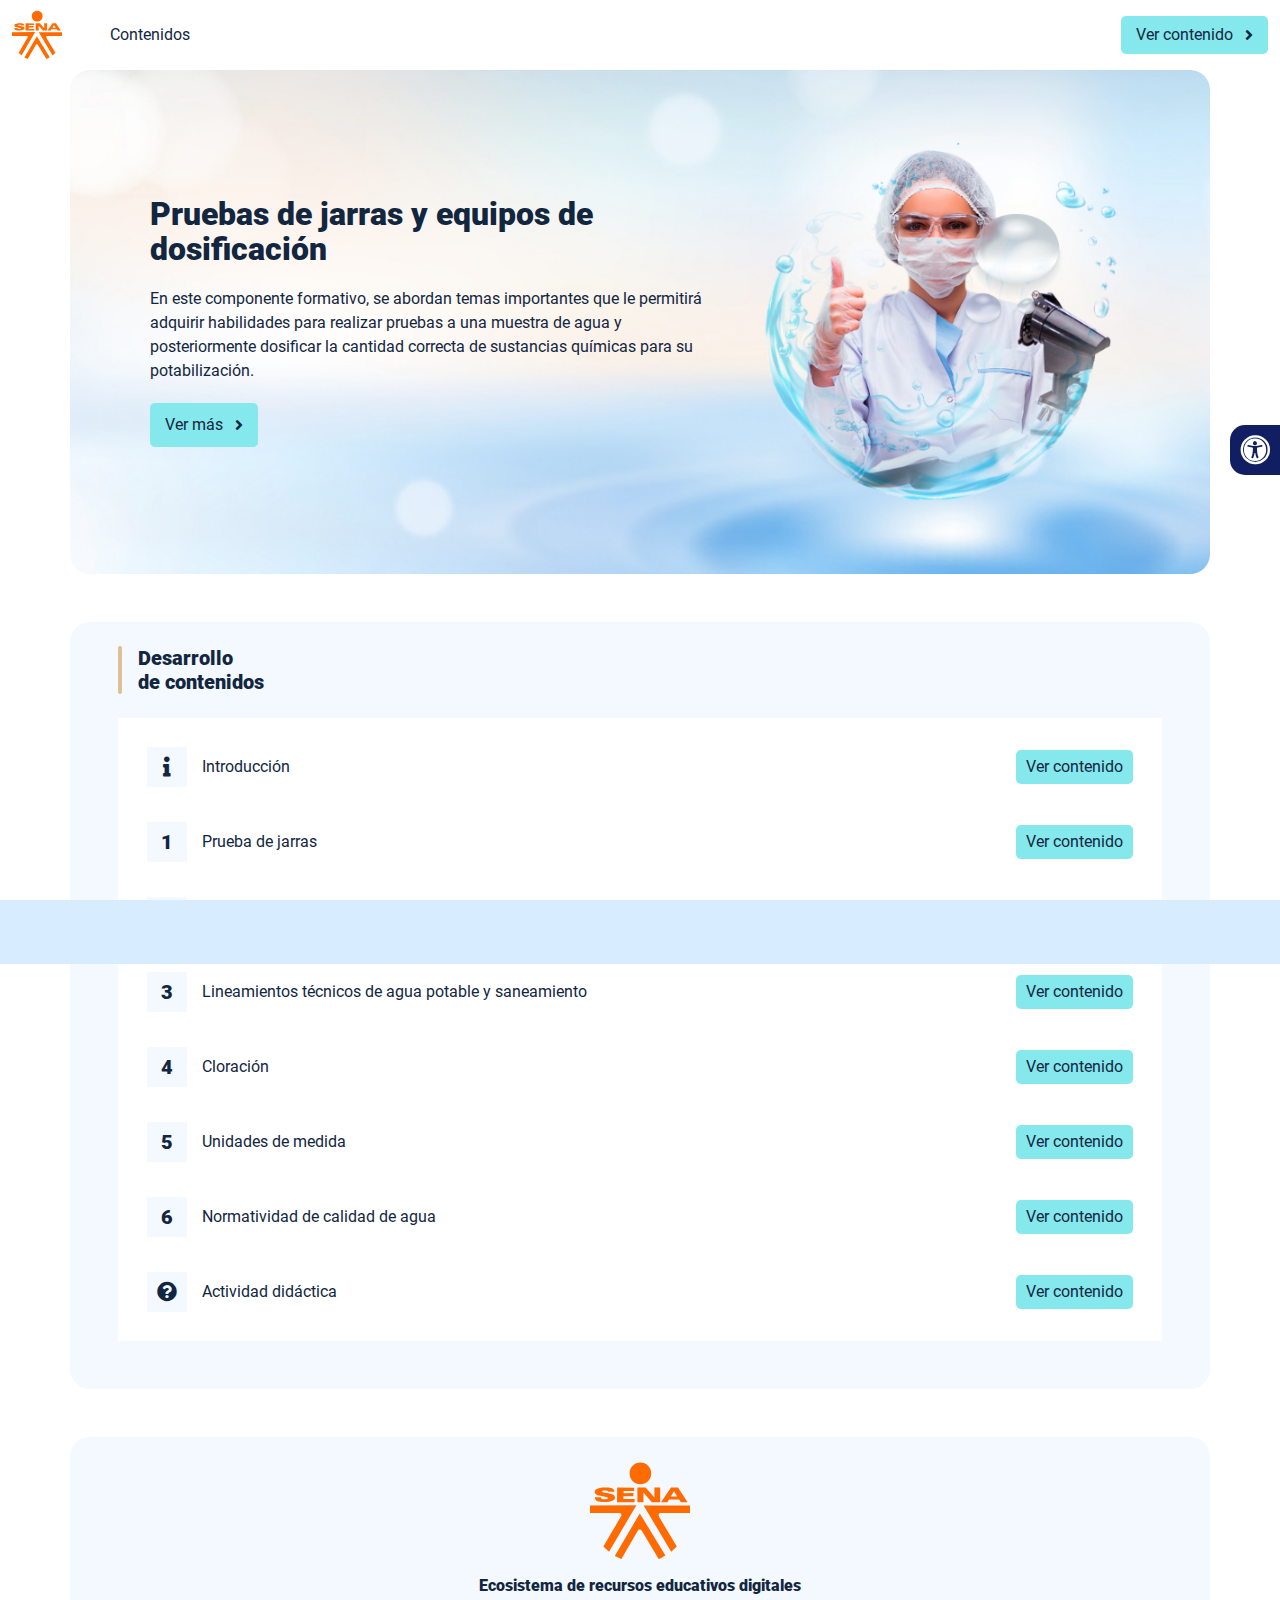
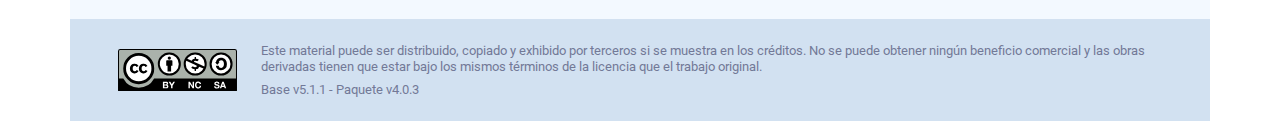
<file: index.html>
<!DOCTYPE html><html lang=""><head><meta charset="utf-8"><meta http-equiv="X-UA-Compatible" content="IE=edge"><meta name="viewport" content="width=device-width,initial-scale=1"><link rel="icon" href="favicon.ico"><title>Pruebas de jarras y equipos de dosificación</title><link href="css/chunk-0b10f9b9.e71cb334.css" rel="prefetch"><link href="css/chunk-0d02006a.1b986deb.css" rel="prefetch"><link href="css/chunk-10d7dd5c.e71cb334.css" rel="prefetch"><link href="css/chunk-205221e7.e71cb334.css" rel="prefetch"><link href="css/chunk-2d4cff20.e71cb334.css" rel="prefetch"><link href="css/chunk-4ef72cd9.e71cb334.css" rel="prefetch"><link href="css/chunk-515a8379.ac3ecc6c.css" rel="prefetch"><link href="css/chunk-59974754.ef84e1bd.css" rel="prefetch"><link href="css/chunk-60a150e8.e71cb334.css" rel="prefetch"><link href="css/chunk-6e1e538a.d2f45819.css" rel="prefetch"><link href="css/chunk-7d598149.e71cb334.css" rel="prefetch"><link href="css/chunk-a71bdd78.e71cb334.css" rel="prefetch"><link href="css/chunk-cda87f0a.5d24a906.css" rel="prefetch"><link href="css/comple.e4afb67a.css" rel="prefetch"><link href="css/creditos.20620fd1.css" rel="prefetch"><link href="css/glosario.747a50dc.css" rel="prefetch"><link href="css/referencias.79b50e82.css" rel="prefetch"><link href="css/tema4.f484b865.css" rel="prefetch"><link href="css/tema5.f484b865.css" rel="prefetch"><link href="css/tema6.f484b865.css" rel="prefetch"><link href="js/actividad.aa3004f8.js" rel="prefetch"><link href="js/chunk-0206bfa0.a58cd483.js" rel="prefetch"><link href="js/chunk-0b10f9b9.5af492e2.js" rel="prefetch"><link href="js/chunk-0d02006a.4ac8033d.js" rel="prefetch"><link href="js/chunk-10d7dd5c.fe09e785.js" rel="prefetch"><link href="js/chunk-13a6037e.31e519c3.js" rel="prefetch"><link href="js/chunk-205221e7.ed1c6e77.js" rel="prefetch"><link href="js/chunk-2c06842c.a11e2bb2.js" rel="prefetch"><link href="js/chunk-2d0e96ec.de26abf3.js" rel="prefetch"><link href="js/chunk-2d208d90.49051962.js" rel="prefetch"><link href="js/chunk-2d21d0e2.1879c14d.js" rel="prefetch"><link href="js/chunk-2d22c123.f32fec0f.js" rel="prefetch"><link href="js/chunk-2d4cff20.3e4df4d0.js" rel="prefetch"><link href="js/chunk-2e80bb9a.3483c214.js" rel="prefetch"><link href="js/chunk-2fdc87ee.ebe04c8e.js" rel="prefetch"><link href="js/chunk-4ef72cd9.f8e012bc.js" rel="prefetch"><link href="js/chunk-515a8379.e2d71786.js" rel="prefetch"><link href="js/chunk-5309f94e.697bcf5f.js" rel="prefetch"><link href="js/chunk-53ccb27e.ec2528ef.js" rel="prefetch"><link href="js/chunk-59974754.0725da10.js" rel="prefetch"><link href="js/chunk-60a150e8.ed252785.js" rel="prefetch"><link href="js/chunk-69444b4c.45570a2a.js" rel="prefetch"><link href="js/chunk-6e1e538a.364aa209.js" rel="prefetch"><link href="js/chunk-7d598149.35feddbd.js" rel="prefetch"><link href="js/chunk-a71bdd78.d8b59784.js" rel="prefetch"><link href="js/chunk-c796899c.69ae248d.js" rel="prefetch"><link href="js/chunk-cda87f0a.3e1c7eb5.js" rel="prefetch"><link href="js/chunk-e8a7823a.302b06da.js" rel="prefetch"><link href="js/comple.8a00328c.js" rel="prefetch"><link href="js/creditos.b344cfff.js" rel="prefetch"><link href="js/glosario.06fc8580.js" rel="prefetch"><link href="js/intro.c0243158.js" rel="prefetch"><link href="js/referencias.6dfb5f2e.js" rel="prefetch"><link href="js/tema1.8787da4b.js" rel="prefetch"><link href="js/tema2.17ad75d1.js" rel="prefetch"><link href="js/tema3.ba783eac.js" rel="prefetch"><link href="js/tema4.df38231a.js" rel="prefetch"><link href="js/tema5.6308266d.js" rel="prefetch"><link href="js/tema6.8f16f477.js" rel="prefetch"><link href="css/app.e468055f.css" rel="preload" as="style"><link href="css/chunk-vendors.04730ec9.css" rel="preload" as="style"><link href="js/app.b8615a2d.js" rel="preload" as="script"><link href="js/chunk-vendors.edce6bb3.js" rel="preload" as="script"><link href="css/chunk-vendors.04730ec9.css" rel="stylesheet"><link href="css/app.e468055f.css" rel="stylesheet"></head><body><noscript><strong>We're sorry but Pruebas de jarras y equipos de dosificación doesn't work properly without JavaScript enabled. Please enable it to continue.</strong></noscript><div id="app"></div><script src="js/chunk-vendors.edce6bb3.js"></script><script src="js/app.b8615a2d.js"></script></body></html>
</file>
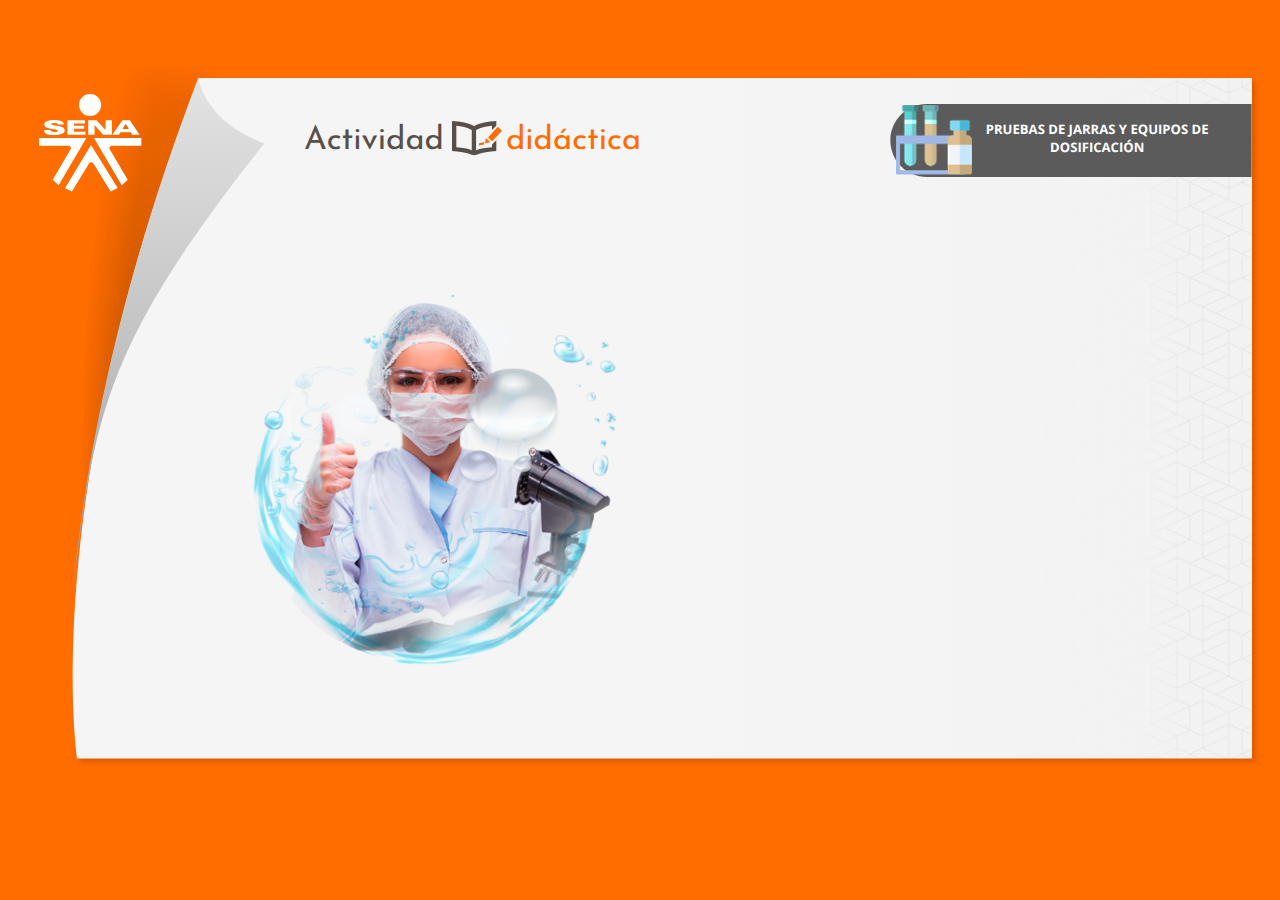
<file: actividades/actividad.html>
<!doctype html>
<html lang="es">
<head>
  <meta charset="utf-8">
  <!-- Creado con Storyline 360 - http://www.articulate.com  -->
  <!-- version: 3.60.26947.0 -->
  <title>Cf2- Dosificaci&#243;n de sustancias quimicas </title>
  <meta http-equiv="x-ua-compatible" content="IE=edge"/>
  <meta name="viewport" content="width=device-width,initial-scale=1,user-scalable=no,shrink-to-fit=no,minimal-ui"/>
  <meta name="apple-mobile-web-app-capable" content="yes"/>
  <style>
    html, body { height: 100%; padding: 0; margin: 0 }
    #app { height: 100%; width: 100%; }
  </style>
  
  <script>window.THREE = { };</script>
</head>
<body style="background: #FF6C00" class="cs-HTML theme-classic">
  <!-- 360 -->
  <script>!function(e){var i=/iPhone/i,o=/iPod/i,n=/iPad/i,t=/(?=.*\bAndroid\b)(?=.*\bMobile\b)/i,d=/Android/i,s=/(?=.*\bAndroid\b)(?=.*\bSD4930UR\b)/i,b=/(?=.*\bAndroid\b)(?=.*\b(?:KFOT|KFTT|KFJWI|KFJWA|KFSOWI|KFTHWI|KFTHWA|KFAPWI|KFAPWA|KFARWI|KFASWI|KFSAWI|KFSAWA)\b)/i,r=/IEMobile/i,h=/(?=.*\bWindows\b)(?=.*\bARM\b)/i,a=/BlackBerry/i,l=/BB10/i,p=/Opera Mini/i,f=/(CriOS|Chrome)(?=.*\bMobile\b)/i,u=/(?=.*\bFirefox\b)(?=.*\bMobile\b)/i,c=new RegExp("(?:Nexus 7|BNTV250|Kindle Fire|Silk|GT-P1000)","i"),w=function(e,i){return e.test(i)},A=function(e){var A=e||navigator.userAgent,v=A.split("[FBAN");if(void 0!==v[1]&&(A=v[0]),this.apple={phone:w(i,A),ipod:w(o,A),tablet:!w(i,A)&&w(n,A),device:w(i,A)||w(o,A)||w(n,A)},this.amazon={phone:w(s,A),tablet:!w(s,A)&&w(b,A),device:w(s,A)||w(b,A)},this.android={phone:w(s,A)||w(t,A),tablet:!w(s,A)&&!w(t,A)&&(w(b,A)||w(d,A)),device:w(s,A)||w(b,A)||w(t,A)||w(d,A)},this.windows={phone:w(r,A),tablet:w(h,A),device:w(r,A)||w(h,A)},this.other={blackberry:w(a,A),blackberry10:w(l,A),opera:w(p,A),firefox:w(u,A),chrome:w(f,A),device:w(a,A)||w(l,A)||w(p,A)||w(u,A)||w(f,A)},this.seven_inch=w(c,A),this.any=this.apple.device||this.android.device||this.windows.device||this.other.device||this.seven_inch,this.phone=this.apple.phone||this.android.phone||this.windows.phone,this.tablet=this.apple.tablet||this.android.tablet||this.windows.tablet,"undefined"==typeof window)return this},v=function(){var e=new A;return e.Class=A,e};"undefined"!=typeof module&&module.exports&&"undefined"==typeof window?module.exports=A:"undefined"!=typeof module&&module.exports&&"undefined"!=typeof window?module.exports=v():"function"==typeof define&&define.amd?define("isMobile",[],e.isMobile=v()):e.isMobile=v()}(this);
    window.isMobile.apple.tablet = window.isMobile.apple.tablet ||
      (navigator.platform === 'MacIntel' && navigator.maxTouchPoints > 1);
    window.isMobile.apple.device = window.isMobile.apple.device || window.isMobile.apple.tablet;
    window.isMobile.tablet = window.isMobile.tablet || window.isMobile.apple.tablet;
    window.isMobile.any = window.isMobile.any || window.isMobile.apple.tablet;
  </script>

  <div id="focus-sink" tabindex="-1"></div>

  <div id="preso"></div>
  <script>
    window.DS = {};
    window.globals = {
      DATA_PATH_BASE: '',
      HAS_FRAME: true,
      HAS_SLIDE: true,

      lmsPresent: false,
      tinCanPresent: false,
      cmi5Present: false,
      aoSupport: false,
      scale: 'show all',
      captureRc: false,
      browserSize: 'optimal',
      bgColor: '#FF6C00',
      features: 'InsertSvgPicture,MultipleQuizTracking,ThreeSixtyDegreeProgressTrackingExclusions',
      themeName: 'classic',
      preloaderColor: '#FFFFFF',
      suppressAnalytics: false,
      productChannel: 'stable',
      publishSource: 'storyline',
      aid: 'aid|5304b41d-7af7-4125-b8d1-83eb222823e2',
      cid: '80d80599-7b15-4ddc-b8c4-044a6a565748',
      playerVersion: '3.60.26947.0',
      maxIosVideoElements: 10,

      
      parseParams: function(qs) {
        if (window.globals.parsedParams != null) {
          return window.globals.parsedParams;
        }
        qs = (qs || window.location.search.substr(1)).split('+').join(' ');
        var params = {},
            tokens,
            re = /[?&]?([^=]+)=([^&]*)/g;

        while (tokens = re.exec(qs)) {
          params[decodeURIComponent(tokens[1]).trim()] =
            decodeURIComponent(tokens[2]).trim();
        }
        window.globals.parsedParams = params;
        return params;
      }

    };

    (function() {

      var classTypes = [ 'desktop', 'mobile', 'phone', 'tablet' ];

      var addDeviceClasses = function(prefix, testObj) {
        var curr, i;
        for (i = 0; i < classTypes.length; i++) {
          curr = classTypes[i];
          if (testObj[curr]) {
            document.body.classList.add(prefix + curr);
          }
        }
      };

      var params = window.globals.parseParams(),
          isDevicePreview = params.devicepreview === '1',
          isPhoneOverride = params.deviceType === 'phone' || (isDevicePreview && params.phone == '1'),
          isTabletOverride = (params.deviceType === 'tablet' || isDevicePreview) && !isPhoneOverride,
          isMobileOverride = isPhoneOverride || isTabletOverride;

      var deviceView = {
        desktop: !window.isMobile.any && !isMobileOverride,
        mobile: window.isMobile.any || isMobileOverride,
        phone: isPhoneOverride || (window.isMobile.phone && !isTabletOverride),
        tablet: isTabletOverride || window.isMobile.tablet
      };

      window.globals.deviceView = deviceView;
      window.isMobile.desktop = !window.isMobile.any;
      window.isMobile.mobile = window.isMobile.any;

      addDeviceClasses('view-', deviceView);

    })();
  </script>
  
  <script src='story_content/user.js' type=text/javascript></script>
  <div class="slide-loader"></div>

  <script>
    if (window.globals.deviceView.isMobile) { var doc = document, loader = doc.body.querySelector('.slide-loader'); [ 1, 2, 3 ].forEach(function(n) { var d = doc.createElement('div'); d.style.backgroundColor = window.globals.preloaderColor; d.classList.add('mobile-loader-dot'); d.classList.add('dot' + n); loader.appendChild(d); }); }
  </script>

  <div class="mobile-load-title-overlay" style="display: none">
    <div class="mobile-load-title">Cf2- Dosificaci&#243;n de sustancias quimicas </div>
  </div>

  <div class="mobile-chrome-warning"></div>

  <script>
    
    if (window.autoSpider && window.vInterfaceObject) {
      document.querySelector('.mobile-load-title-overlay').style.display = 'none';
    }
  </script>

  

  <link rel="stylesheet" href="html5/data/css/output.min.css" data-noprefix/>
</body>
<script src="html5/lib/scripts/bootstrapper.min.js"></script>
</html>
</file>
<file: css/chunk-0b10f9b9.e71cb334.css>
.horizontal-scroll__wrapper[data-v-22adfd6b]{overflow:hidden}.horizontal-scroll[data-v-22adfd6b]{display:flex;transition:transform .5s ease-in-out;align-items:center;flex-wrap:nowrap}.horizontal-scroll[data-v-22adfd6b]:not(.row){width:100%}.horizontal-scroll--item-fw[data-v-22adfd6b]>div{flex-grow:0;flex-shrink:0;width:100%;margin:0!important}
</file>
<file: css/chunk-0d02006a.1b986deb.css>
.barra-avance{display:flex;align-items:center;justify-content:space-between;position:fixed;bottom:0;left:0;width:100%;padding:10px;background-color:#d8ecff;transition:transform .5s ease-in-out;z-index:100000}.barra-avance__barra{margin:0 20px;flex:1;position:relative;max-width:800px}.barra-avance__barra--amarilla,.barra-avance__barra--blanca{height:4px}.barra-avance__barra--amarilla:after,.barra-avance__barra--amarilla:before,.barra-avance__barra--blanca:after,.barra-avance__barra--blanca:before{content:"";display:block;width:10px;height:10px;border-radius:50%;position:absolute;top:50%}.barra-avance__barra--amarilla:before,.barra-avance__barra--blanca:before{left:0;transform:translate(-50%,-50%)}.barra-avance__barra--amarilla:after,.barra-avance__barra--blanca:after{right:0;transform:translate(50%,-50%)}.barra-avance__barra--blanca,.barra-avance__barra--blanca:after,.barra-avance__barra--blanca:before{background-color:#fff}.barra-avance__barra--amarilla{position:absolute;width:100%;top:0;background-color:#84e8ed}.barra-avance__barra--amarilla:after,.barra-avance__barra--amarilla:before{background-color:#84e8ed}.barra-avance__boton--regresar{background-color:#b0c0d2}.barra-avance__boton--regresar span{color:#111e61!important}.barra-avance__boton--disable{opacity:0;pointer-events:none}.barra-avance--open{transform:translateY(0)}.barra-avance--close{transform:translateY(100%)}
</file>
<file: css/chunk-10d7dd5c.e71cb334.css>
.horizontal-scroll__wrapper[data-v-22adfd6b]{overflow:hidden}.horizontal-scroll[data-v-22adfd6b]{display:flex;transition:transform .5s ease-in-out;align-items:center;flex-wrap:nowrap}.horizontal-scroll[data-v-22adfd6b]:not(.row){width:100%}.horizontal-scroll--item-fw[data-v-22adfd6b]>div{flex-grow:0;flex-shrink:0;width:100%;margin:0!important}
</file>
<file: css/chunk-205221e7.e71cb334.css>
.horizontal-scroll__wrapper[data-v-22adfd6b]{overflow:hidden}.horizontal-scroll[data-v-22adfd6b]{display:flex;transition:transform .5s ease-in-out;align-items:center;flex-wrap:nowrap}.horizontal-scroll[data-v-22adfd6b]:not(.row){width:100%}.horizontal-scroll--item-fw[data-v-22adfd6b]>div{flex-grow:0;flex-shrink:0;width:100%;margin:0!important}
</file>
<file: css/chunk-2d4cff20.e71cb334.css>
.horizontal-scroll__wrapper[data-v-22adfd6b]{overflow:hidden}.horizontal-scroll[data-v-22adfd6b]{display:flex;transition:transform .5s ease-in-out;align-items:center;flex-wrap:nowrap}.horizontal-scroll[data-v-22adfd6b]:not(.row){width:100%}.horizontal-scroll--item-fw[data-v-22adfd6b]>div{flex-grow:0;flex-shrink:0;width:100%;margin:0!important}
</file>
<file: css/chunk-4ef72cd9.e71cb334.css>
.horizontal-scroll__wrapper[data-v-22adfd6b]{overflow:hidden}.horizontal-scroll[data-v-22adfd6b]{display:flex;transition:transform .5s ease-in-out;align-items:center;flex-wrap:nowrap}.horizontal-scroll[data-v-22adfd6b]:not(.row){width:100%}.horizontal-scroll--item-fw[data-v-22adfd6b]>div{flex-grow:0;flex-shrink:0;width:100%;margin:0!important}
</file>
<file: css/chunk-515a8379.ac3ecc6c.css>
.banner-interno{position:relative}.banner-interno__fondo{position:absolute;top:0;bottom:-50px;left:0;right:0;background-color:#9eb7e5;background-size:cover;background-position:50%}.banner-interno__titulo{display:flex;align-items:center}.banner-interno__titulo__icono{display:block;width:32px;height:32px;border-radius:50%;background-color:#12263f;position:relative}.banner-interno__titulo__icono i{color:#9eb7e5;position:absolute;left:50%;top:50%;transform:translate(-50%,-50%)}.banner-interno__titulo h1,.banner-interno__titulo h2,.banner-interno__titulo h3,.banner-interno__titulo h4,.banner-interno__titulo h5,.banner-interno__titulo h6{color:#12263f;line-height:1.1em}
</file>
<file: css/chunk-59974754.ef84e1bd.css>
.aside-menu{position:sticky;top:70px;flex:0 0 0;width:0;min-height:calc(100vh - 70px);max-height:calc(100vh - 70px);background-color:#f3f9ff;transition:flex .5s ease-in-out,width .5s ease-in-out;overflow-x:hidden;z-index:100001}.aside-menu a{color:#111e61}.aside-menu--open{flex:0 0 300px;width:300px}.aside-menu__content{width:300px;display:flex;flex-direction:column;justify-content:space-between;min-height:calc(100vh - 70px);max-height:calc(100vh - 70px);border-right:1px solid #d8ecff}@media (max-height:800px){.aside-menu__content{min-height:800px;max-height:800px;overflow-y:auto}}.aside-menu__header{padding:10px;text-align:center;background-color:#d8ecff}.aside-menu__header h4{margin:0}.aside-menu__menu{overflow-y:auto;flex-grow:1;list-style:none;padding-left:0;margin-bottom:0}.aside-menu__menu__item--active .aside-menu__menu__item__lnk,.aside-menu__menu__item--active .aside-menu__sec-menu__item__lnk{background-color:#d8ecff;font-weight:700}.aside-menu__menu__item--sub-menu:hover,.aside-menu__menu__item:hover,.aside-menu__sec-menu__item:hover{background-color:#d8ecff}.aside-menu__menu__item--sub-menu{padding-left:10px}.aside-menu__menu__item--sub-menu--active .aside-menu__menu__item__lnk,.aside-menu__menu__item--sub-menu--active .aside-menu__sec-menu__item__lnk{background-color:#d8ecff;font-weight:700;position:relative}.aside-menu__menu__item--sub-menu--active .aside-menu__menu__item__lnk:before,.aside-menu__menu__item--sub-menu--active .aside-menu__sec-menu__item__lnk:before{content:"";display:block;position:absolute;left:0;bottom:0;top:0;width:4px;border-radius:2px;background-color:#ddc192}.aside-menu__menu__item__lnk,.aside-menu__sec-menu__item__lnk{display:flex;align-items:center;padding:10px 15px;line-height:1.1em}.aside-menu__menu__item__lnk i,.aside-menu__menu__item__lnk span,.aside-menu__sec-menu__item__lnk i,.aside-menu__sec-menu__item__lnk span{margin-right:10px}.aside-menu__menu__item__lnk i:last-child,.aside-menu__menu__item__lnk span:last-child,.aside-menu__sec-menu__item__lnk i:last-child,.aside-menu__sec-menu__item__lnk span:last-child{margin-right:0}.aside-menu__sec-menu{background-color:#d8ecff;padding:10px 0;flex-shrink:0;margin-bottom:0}.aside-menu__sec-menu__item{padding:10px 15px}.aside-menu__sec-menu__item__lnk{padding:0;border-radius:1em}.aside-menu__sec-menu__item__lnk i{display:block;width:2em;height:2em;padding:.5em 0;text-align:center;background-color:#fff;border-radius:50%}.aside-menu__sec-menu__item__lnk:hover{background-color:#fff}@media (max-width:992px){.aside-menu{position:fixed;top:70px}}@media (max-width:576px){.aside-menu__sec-menu{padding-bottom:110px}}
</file>
<file: css/chunk-60a150e8.e71cb334.css>
.horizontal-scroll__wrapper[data-v-22adfd6b]{overflow:hidden}.horizontal-scroll[data-v-22adfd6b]{display:flex;transition:transform .5s ease-in-out;align-items:center;flex-wrap:nowrap}.horizontal-scroll[data-v-22adfd6b]:not(.row){width:100%}.horizontal-scroll--item-fw[data-v-22adfd6b]>div{flex-grow:0;flex-shrink:0;width:100%;margin:0!important}
</file>
<file: css/chunk-6e1e538a.d2f45819.css>
.accesibilidad[data-v-4f6b7c58]{position:fixed;right:0;top:50vh;height:50px;background-color:#111e61;border-top-left-radius:15px;border-bottom-left-radius:15px;transform:translateY(-50%) translateX(100%) translateX(-50px);overflow:hidden;transition:transform .3s ease-in-out,height .3s ease-in-out}.accesibilidad[data-v-4f6b7c58]:hover{transform:translateY(-50%) translateX(0);height:12.75rem}.accesibilidad [data-v-4f6b7c58]{color:#fff}.accesibilidad__menu__content .accesibilidad__menu__item[data-v-4f6b7c58]{cursor:pointer}.accesibilidad__menu__content .accesibilidad__menu__item[data-v-4f6b7c58]:hover{background-color:#273685}.accesibilidad__menu__content .accesibilidad__menu__item[data-v-4f6b7c58]:last-child{border:none}.accesibilidad__menu__item[data-v-4f6b7c58]{display:flex;align-items:center;padding:10px;border-bottom:1px solid #273685;line-height:1em;-webkit-user-select:none;-moz-user-select:none;-ms-user-select:none;user-select:none}.accesibilidad__menu i[data-v-4f6b7c58]{font-size:30px;font-style:normal;margin-right:10px;line-height:1em}.accesibilidad__menu img[data-v-4f6b7c58]{width:30px;margin-right:10px}
</file>
<file: css/chunk-7d598149.e71cb334.css>
.horizontal-scroll__wrapper[data-v-22adfd6b]{overflow:hidden}.horizontal-scroll[data-v-22adfd6b]{display:flex;transition:transform .5s ease-in-out;align-items:center;flex-wrap:nowrap}.horizontal-scroll[data-v-22adfd6b]:not(.row){width:100%}.horizontal-scroll--item-fw[data-v-22adfd6b]>div{flex-grow:0;flex-shrink:0;width:100%;margin:0!important}
</file>
<file: css/chunk-a71bdd78.e71cb334.css>
.horizontal-scroll__wrapper[data-v-22adfd6b]{overflow:hidden}.horizontal-scroll[data-v-22adfd6b]{display:flex;transition:transform .5s ease-in-out;align-items:center;flex-wrap:nowrap}.horizontal-scroll[data-v-22adfd6b]:not(.row){width:100%}.horizontal-scroll--item-fw[data-v-22adfd6b]>div{flex-grow:0;flex-shrink:0;width:100%;margin:0!important}
</file>
<file: css/chunk-cda87f0a.5d24a906.css>
.header[data-v-a108b06a]{position:sticky;top:0;padding-top:10px;padding-bottom:10px;background-color:#fff;z-index:10010;line-height:1.1em}.header__logo[data-v-a108b06a]{width:50px}@media (max-width:576px){.header__componente-formativo[data-v-a108b06a]{font-size:.8em}}.header__menu[data-v-a108b06a]{cursor:pointer}.header__menu span[data-v-a108b06a]{font-size:.7em;display:block;line-height:1em;text-align:center;color:#111e61}.header__menu__btn[data-v-a108b06a]{width:30px;height:30px;position:relative;margin-bottom:4px}.header__menu__btn .line-1[data-v-a108b06a],.header__menu__btn .line-2[data-v-a108b06a],.header__menu__btn .line-3[data-v-a108b06a]{height:4px;width:30px;background-color:#111e61;transform-origin:center center;position:absolute;left:0;border-radius:2px}.header__menu__btn .line-1[data-v-a108b06a]{top:4px;-webkit-animation:line-1-inactive-data-v-a108b06a .5s ease-in-out forwards;animation:line-1-inactive-data-v-a108b06a .5s ease-in-out forwards}.header__menu__btn .line-2[data-v-a108b06a]{top:13px;-webkit-animation:line-2-inactive-data-v-a108b06a .5s ease-in-out forwards;animation:line-2-inactive-data-v-a108b06a .5s ease-in-out forwards}.header__menu__btn .line-3[data-v-a108b06a]{top:22px;-webkit-animation:line-3-inactive-data-v-a108b06a .5s ease-in-out forwards;animation:line-3-inactive-data-v-a108b06a .5s ease-in-out forwards}.header__menu__btn[data-v-a108b06a]:hover{cursor:pointer}.header__menu__btn--open .line-1[data-v-a108b06a]{-webkit-animation:line-1-active-data-v-a108b06a .5s ease-in-out forwards;animation:line-1-active-data-v-a108b06a .5s ease-in-out forwards}.header__menu__btn--open .line-2[data-v-a108b06a]{-webkit-animation:line-2-active-data-v-a108b06a .5s ease-in-out forwards;animation:line-2-active-data-v-a108b06a .5s ease-in-out forwards}.header__menu__btn--open .line-3[data-v-a108b06a]{-webkit-animation:line-3-active-data-v-a108b06a .5s ease-in-out forwards;animation:line-3-active-data-v-a108b06a .5s ease-in-out forwards}@-webkit-keyframes line-1-active-data-v-a108b06a{0%{transform:translate(0) rotate(0)}50%{transform:translateY(9px) rotate(0)}to{transform:translateY(9px) rotate(45deg)}}@keyframes line-1-active-data-v-a108b06a{0%{transform:translate(0) rotate(0)}50%{transform:translateY(9px) rotate(0)}to{transform:translateY(9px) rotate(45deg)}}@-webkit-keyframes line-2-active-data-v-a108b06a{0%{transform:scale(1)}to{transform:scale(0)}}@keyframes line-2-active-data-v-a108b06a{0%{transform:scale(1)}to{transform:scale(0)}}@-webkit-keyframes line-3-active-data-v-a108b06a{0%{transform:translate(0) rotate(0)}50%{transform:translateY(-9px) rotate(0)}to{transform:translateY(-9px) rotate(-45deg)}}@keyframes line-3-active-data-v-a108b06a{0%{transform:translate(0) rotate(0)}50%{transform:translateY(-9px) rotate(0)}to{transform:translateY(-9px) rotate(-45deg)}}@-webkit-keyframes line-1-inactive-data-v-a108b06a{0%{transform:translateY(9px) rotate(45deg)}50%{transform:translateY(9px) rotate(0)}to{transform:translate(0) rotate(0)}}@keyframes line-1-inactive-data-v-a108b06a{0%{transform:translateY(9px) rotate(45deg)}50%{transform:translateY(9px) rotate(0)}to{transform:translate(0) rotate(0)}}@-webkit-keyframes line-2-inactive-data-v-a108b06a{0%{transform:scale(0)}to{transform:scale(1)}}@keyframes line-2-inactive-data-v-a108b06a{0%{transform:scale(0)}to{transform:scale(1)}}@-webkit-keyframes line-3-inactive-data-v-a108b06a{0%{transform:translateY(-9px) rotate(-45deg)}50%{transform:translateY(-9px) rotate(0)}to{transform:translate(0) rotate(0)}}@keyframes line-3-inactive-data-v-a108b06a{0%{transform:translateY(-9px) rotate(-45deg)}50%{transform:translateY(-9px) rotate(0)}to{transform:translate(0) rotate(0)}}
</file>
<file: css/comple.e4afb67a.css>
.banner-interno{position:relative}.banner-interno__fondo{position:absolute;top:0;bottom:-50px;left:0;right:0;background-color:#9eb7e5;background-size:cover;background-position:50%}.banner-interno__titulo{display:flex;align-items:center}.banner-interno__titulo__icono{display:block;width:32px;height:32px;border-radius:50%;background-color:#12263f;position:relative}.banner-interno__titulo__icono i{color:#9eb7e5;position:absolute;left:50%;top:50%;transform:translate(-50%,-50%)}.banner-interno__titulo h1,.banner-interno__titulo h2,.banner-interno__titulo h3,.banner-interno__titulo h4,.banner-interno__titulo h5,.banner-interno__titulo h6{color:#12263f;line-height:1.1em}.complementario__enlaces{display:flex;justify-content:center;flex-wrap:wrap}.complementario__enlaces a{margin:0 5px}.complementario__btn{font-size:1.5em;line-height:1em}table{width:calc(100% - 1px);min-width:800px}table thead{background-color:#d8ecff}table thead th{border-color:#d8ecff}table td,table th{padding:25px 20px;text-align:center}table td:first-child,table th:first-child{text-align:left}
</file>
<file: css/creditos.20620fd1.css>
.banner-interno{position:relative}.banner-interno__fondo{position:absolute;top:0;bottom:-50px;left:0;right:0;background-color:#9eb7e5;background-size:cover;background-position:50%}.banner-interno__titulo{display:flex;align-items:center}.banner-interno__titulo__icono{display:block;width:32px;height:32px;border-radius:50%;background-color:#12263f;position:relative}.banner-interno__titulo__icono i{color:#9eb7e5;position:absolute;left:50%;top:50%;transform:translate(-50%,-50%)}.banner-interno__titulo h1,.banner-interno__titulo h2,.banner-interno__titulo h3,.banner-interno__titulo h4,.banner-interno__titulo h5,.banner-interno__titulo h6{color:#12263f;line-height:1.1em}.footer{background-color:#d2e1f1;border-bottom-right-radius:0!important;border-bottom-left-radius:0!important}.footer__all-round{border-bottom-right-radius:20px!important;border-bottom-left-radius:20px!important}.footer p{color:#727997;line-height:1.2em}.creditos-vista .tarjeta.credito{background-color:#d2e1f1}.creditos{color:#727997;overflow-x:auto}.creditos__item{min-width:490px}.creditos p{line-height:1.3em;margin-bottom:0;color:#727997}.creditos__titulo{font-weight:700;background-color:#d2e1f1;padding:5px 10px;border-top-radius:5px;border-top-left-radius:5px;border-top-right-radius:5px}.creditos table td,.creditos table th{border-color:#d2e1f1}
</file>
<file: css/glosario.747a50dc.css>
.banner-interno{position:relative}.banner-interno__fondo{position:absolute;top:0;bottom:-50px;left:0;right:0;background-color:#9eb7e5;background-size:cover;background-position:50%}.banner-interno__titulo{display:flex;align-items:center}.banner-interno__titulo__icono{display:block;width:32px;height:32px;border-radius:50%;background-color:#12263f;position:relative}.banner-interno__titulo__icono i{color:#9eb7e5;position:absolute;left:50%;top:50%;transform:translate(-50%,-50%)}.banner-interno__titulo h1,.banner-interno__titulo h2,.banner-interno__titulo h3,.banner-interno__titulo h4,.banner-interno__titulo h5,.banner-interno__titulo h6{color:#12263f;line-height:1.1em}.glosario__letra-item{display:flex}.glosario__letra-item__texto{padding-top:5px}.glosario__letra-item__letra__icono{width:32px;height:32px;position:relative;line-height:1em;border-radius:50%;background-color:#d2e1f1}.glosario__letra-item__letra__icono span{position:absolute;left:50%;top:50%;transform:translate(-50%,-50%);font-size:1.1em;font-weight:900}
</file>
<file: css/referencias.79b50e82.css>
.banner-interno{position:relative}.banner-interno__fondo{position:absolute;top:0;bottom:-50px;left:0;right:0;background-color:#9eb7e5;background-size:cover;background-position:50%}.banner-interno__titulo{display:flex;align-items:center}.banner-interno__titulo__icono{display:block;width:32px;height:32px;border-radius:50%;background-color:#12263f;position:relative}.banner-interno__titulo__icono i{color:#9eb7e5;position:absolute;left:50%;top:50%;transform:translate(-50%,-50%)}.banner-interno__titulo h1,.banner-interno__titulo h2,.banner-interno__titulo h3,.banner-interno__titulo h4,.banner-interno__titulo h5,.banner-interno__titulo h6{color:#12263f;line-height:1.1em}.referencias__item:last-child hr{display:none}.referencias__item a{color:#2196f3;text-decoration:underline;overflow-wrap:break-word}
</file>
<file: css/tema4.f484b865.css>
.banner-interno{position:relative}.banner-interno__fondo{position:absolute;top:0;bottom:-50px;left:0;right:0;background-color:#9eb7e5;background-size:cover;background-position:50%}.banner-interno__titulo{display:flex;align-items:center}.banner-interno__titulo__icono{display:block;width:32px;height:32px;border-radius:50%;background-color:#12263f;position:relative}.banner-interno__titulo__icono i{color:#9eb7e5;position:absolute;left:50%;top:50%;transform:translate(-50%,-50%)}.banner-interno__titulo h1{color:#12263f;line-height:1.1em}
</file>
<file: css/tema5.f484b865.css>
.banner-interno{position:relative}.banner-interno__fondo{position:absolute;top:0;bottom:-50px;left:0;right:0;background-color:#9eb7e5;background-size:cover;background-position:50%}.banner-interno__titulo{display:flex;align-items:center}.banner-interno__titulo__icono{display:block;width:32px;height:32px;border-radius:50%;background-color:#12263f;position:relative}.banner-interno__titulo__icono i{color:#9eb7e5;position:absolute;left:50%;top:50%;transform:translate(-50%,-50%)}.banner-interno__titulo h1{color:#12263f;line-height:1.1em}
</file>
<file: css/tema6.f484b865.css>
.banner-interno{position:relative}.banner-interno__fondo{position:absolute;top:0;bottom:-50px;left:0;right:0;background-color:#9eb7e5;background-size:cover;background-position:50%}.banner-interno__titulo{display:flex;align-items:center}.banner-interno__titulo__icono{display:block;width:32px;height:32px;border-radius:50%;background-color:#12263f;position:relative}.banner-interno__titulo__icono i{color:#9eb7e5;position:absolute;left:50%;top:50%;transform:translate(-50%,-50%)}.banner-interno__titulo h1{color:#12263f;line-height:1.1em}
</file>
<file: css/app.e468055f.css>
.fondo-contenido{position:absolute;padding:0;z-index:2;height:100%;width:100%}.banner-principal__info{padding-left:80px!important;z-index:3}.banner-principal h1,.banner-principal h2,.banner-principal h3,.banner-principal h4,.banner-principal h5,.banner-principal h6,.banner-principal p{color:#12263f}.banner-principal .tarjeta{background-color:#9eb7e5;background-size:cover;background-position:50%}.banner-principal__info{display:flex;flex-direction:column;justify-content:center}.banner-principal__programa{display:flex;align-items:center;margin-bottom:20px}.banner-principal__componente{margin-bottom:20px}.banner-principal__componente h1{line-height:1.1em}@media (max-width:576px){.banner-principal__componente h1{font-size:2em}}.banner-principal__descripcion{margin-bottom:20px}.banner-principal__row{justify-content:space-around}.banner-principal__row .banner-principal__img{padding-right:1.5rem!important}@media (min-width:576px){.banner-principal__row .banner-principal__img{padding-right:4rem!important}}.banner-principal__img{align-self:center;padding-top:1.5rem;padding-bottom:1.5rem}@media (min-width:576px){.banner-principal__img{padding-top:3rem!important;padding-bottom:3rem!important}}.imagen_flotante_1{-webkit-animation:float1 3s ease-in-out infinite alternate;animation:float1 3s ease-in-out infinite alternate;position:absolute;width:70px;top:80%;left:28%!important;z-index:0}@media (min-width:1400px){.imagen_flotante_1{left:-3%}}.imagen_flotante_2{-webkit-animation:float1 3.5s ease-in-out infinite alternate;animation:float1 3.5s ease-in-out infinite alternate;position:absolute;width:90px;top:15px!important;left:50%!important}@media (min-width:1400px){.imagen_flotante_2{top:15px!important;left:50%!important}}.imagen_flotante_3{-webkit-animation:float1 3.8s ease-in-out infinite alternate;animation:float1 3.8s ease-in-out infinite alternate;position:absolute;width:60px;top:70%;right:14%!important;z-index:0}@media (min-width:1400px){.imagen_flotante_3{right:-2%}}@-webkit-keyframes float1{0%{transform:translateY(20px)}to{transform:translateY(0)}}@keyframes float1{0%{transform:translateY(20px)}to{transform:translateY(0)}}@media (max-width:992px){.fondo-contenido{display:none}.fondo-contenido2{background-repeat:no-repeat;background-size:cover}.banner-principal__info{padding-left:15px!important}.imagen_escalable_6,.imagen_escalable_7,.imagen_escalable_8,.imagen_flotante_1,.imagen_flotante_2,.imagen_flotante_3,.imagen_flotante_4,.imagen_flotante_5{display:none}}.footer{background-color:#d2e1f1;border-bottom-right-radius:0!important;border-bottom-left-radius:0!important}.footer__all-round{border-bottom-right-radius:20px!important;border-bottom-left-radius:20px!important}.footer p{color:#727997;line-height:1.2em}.inicio .footer{border-radius:0!important}.resultados-aprendizaje__item{margin-bottom:20px}.resultados-aprendizaje__item:last-child{margin-bottom:0}.desarrollo-contenidos__item{display:flex;align-items:center;justify-content:space-between;margin-bottom:25px;padding:5px;border-radius:5px}.desarrollo-contenidos__item__texto{display:flex;align-items:center;color:#12263f}.desarrollo-contenidos__item__icono{display:block;background-color:#f3f9ff;font-size:20px;font-weight:900;text-align:center;padding:10px;line-height:1em;width:40px;margin-right:15px}.desarrollo-contenidos__item:last-child{margin-bottom:0}.desarrollo-contenidos__item:hover{background-color:#f3f9ff;font-weight:900;color:#111e61}.creditos-inicio{border-bottom-left-radius:0!important;border-bottom-right-radius:0!important}.creditos-inicio__container hr{margin:15px 0}.creditos-inicio__titulo{display:flex;align-items:center}.creditos-inicio__imagenes{display:flex;flex-wrap:wrap}.creditos-inicio__imagenes img{width:auto;max-height:60px;margin-right:15px;margin-top:5px;margin-bottom:5px}*,:after,:before{box-sizing:inherit}html{height:100%;line-height:1.15;box-sizing:border-box;-webkit-font-smoothing:antialiased;-moz-osx-font-smoothing:grayscale;-webkit-text-size-adjust:100%;-ms-text-size-adjust:100%;text-rendering:optimizeLegibility}a,abbr,acronym,address,applet,article,aside,audio,b,big,blockquote,body,canvas,caption,center,cite,code,dd,del,details,dfn,div,dl,dt,em,embed,fieldset,figcaption,figure,footer,form,h1,h2,h3,h4,h5,h6,header,hgroup,html,i,iframe,img,ins,kbd,label,legend,li,mark,menu,nav,object,ol,output,p,pre,q,ruby,s,samp,section,small,span,strike,strong,sub,summary,sup,table,tbody,td,tfoot,th,thead,time,tr,tt,u,ul,var,video{margin:0;padding:0;border:0;outline:0;background:transparent;vertical-align:baseline}article,aside,details,figcaption,figure,footer,header,main,menu,nav,section,summary{display:block}[hidden],template{display:none}hr{box-sizing:content-box;height:0;border-bottom:1px solid #e8e8e8;border-left:0;border-right:0;border-top:0;margin:1.5em 0;overflow:visible}[hidden]{display:none}a{font-family:Roboto,sans-serif;font-size:1em;font-weight:400;text-decoration:none;color:#12263f;background-color:transparent;transition:all .15s ease-in-out;-webkit-text-decoration-skip:objects}a:active,a:hover{outline-width:0}a:active,a:focus,a:hover{color:#000}[type=button],[type=reset],[type=submit],button{-webkit-appearance:none;-moz-appearance:none;appearance:none;cursor:pointer;display:inline-block;vertical-align:middle;border:0;border-radius:5px;color:#12263f;background-color:#84e8ed;font-family:Roboto,sans-serif;font-weight:400;font-size:1em;-webkit-font-smoothing:antialiased;line-height:1em;white-space:nowrap;text-decoration:none;text-transform:none;padding:.75em 1.5em;margin:0;-webkit-user-select:none;-moz-user-select:none;-ms-user-select:none;user-select:none;overflow:visible;transition:background-color .15s ease-in-out}[type=button]:focus,[type=button]:hover,[type=reset]:focus,[type=reset]:hover,[type=submit]:focus,[type=submit]:hover,button:focus,button:hover{background-color:#84e8ed;color:#12263f}[type=button]:disabled,[type=reset]:disabled,[type=submit]:disabled,button:disabled{cursor:not-allowed;opacity:.5}[type=button]:disabled:hover,[type=reset]:disabled:hover,[type=submit]:disabled:hover,button:disabled:hover{background-color:#84e8ed}input,select,textarea{margin:0;display:block;font-family:Roboto,sans-serif;font-size:16px}input{overflow:visible}[type=color],[type=date],[type=datetime-local],[type=datetime],[type=email],[type=month],[type=number],[type=password],[type=search],[type=tel],[type=text],[type=time],[type=url],[type=week],input:not([type]),select,select[multiple],textarea{background-color:#fff;border:1px solid #e8e8e8;border-radius:5px;box-shadow:inset 0 1px 3px rgba(0,0,0,.06);box-sizing:inherit;margin-bottom:.75em;padding:.5em;transition:border-color .15s ease-in-out;width:100%}[type=color]:hover,[type=date]:hover,[type=datetime-local]:hover,[type=datetime]:hover,[type=email]:hover,[type=month]:hover,[type=number]:hover,[type=password]:hover,[type=search]:hover,[type=tel]:hover,[type=text]:hover,[type=time]:hover,[type=url]:hover,[type=week]:hover,input:not([type]):hover,select:hover,select[multiple]:hover,textarea:hover{border-color:shade(#e8e8e8,20%)}[type=color]:focus,[type=date]:focus,[type=datetime-local]:focus,[type=datetime]:focus,[type=email]:focus,[type=month]:focus,[type=number]:focus,[type=password]:focus,[type=search]:focus,[type=tel]:focus,[type=text]:focus,[type=time]:focus,[type=url]:focus,[type=week]:focus,input:not([type]):focus,select:focus,select[multiple]:focus,textarea:focus{border-color:#ddc192;box-shadow:inset 0 1px 3px rgba(0,0,0,.06),0 0 5px rgba(138,168,224,.7);outline:none}[type=color]:disabled,[type=date]:disabled,[type=datetime-local]:disabled,[type=datetime]:disabled,[type=email]:disabled,[type=month]:disabled,[type=number]:disabled,[type=password]:disabled,[type=search]:disabled,[type=tel]:disabled,[type=text]:disabled,[type=time]:disabled,[type=url]:disabled,[type=week]:disabled,input:not([type]):disabled,select:disabled,select[multiple]:disabled,textarea:disabled{background-color:shade(#fff,5%);cursor:not-allowed}[type=color]:disabled:hover,[type=date]:disabled:hover,[type=datetime-local]:disabled:hover,[type=datetime]:disabled:hover,[type=email]:disabled:hover,[type=month]:disabled:hover,[type=number]:disabled:hover,[type=password]:disabled:hover,[type=search]:disabled:hover,[type=tel]:disabled:hover,[type=text]:disabled:hover,[type=time]:disabled:hover,[type=url]:disabled:hover,[type=week]:disabled:hover,input:not([type]):disabled:hover,select:disabled:hover,select[multiple]:disabled:hover,textarea:disabled:hover{border:1px solid #e8e8e8}select{text-transform:none;max-width:100%;border-radius:5px}::-webkit-file-upload-button{background-color:#84e8ed;border:none;cursor:pointer;color:#12263f;border-radius:5px;padding:.75em 1.5em}::-webkit-file-upload-button:hover{background-color:#84e8ed}optgroup{font-weight:700}fieldset{border:1px solid #e8e8e8;background-color:transparent;padding:1.5em;-webkit-margin-start:0;-webkit-margin-end:0;-webkit-padding-before:1.5em;-webkit-padding-start:1.5em;-webkit-padding-end:1.5em;-webkit-padding-after:1.5em}legend{box-sizing:border-box;color:inherit;display:table;max-width:100%;padding:0;white-space:normal;font-weight:600;-webkit-padding-start:0;-webkit-padding-end:0}label,legend{margin-bottom:.375em}label{display:block;font-size:1em;font-family:Roboto,sans-serif;font-weight:900}textarea{overflow:auto;resize:vertical}[type=checkbox],[type=radio]{box-sizing:border-box;padding:0;display:inline;margin-right:.375em}[type=number]::-webkit-inner-spin-button,[type=number]::-webkit-outer-spin-button{height:auto}[type=search]{-webkit-appearance:textfield;outline-offset:-2px}[type=search]::-webkit-search-cancel-button,[type=search]::-webkit-search-decoration{-webkit-appearance:none;-moz-appearance:none}::-moz-placeholder{color:#999}:-ms-input-placeholder{color:#999}::placeholder{color:#999}::-webkit-file-upload-button{-webkit-appearance:button;-moz-appearance:button;font:inherit}[type=file]{margin-bottom:.75em;width:100%}[type=button],[type=reset],[type=submit],button{-webkit-appearance:button}[type=button]::-moz-focus-inner,[type=reset]::-moz-focus-inner,[type=submit]::-moz-focus-inner,button::-moz-focus-inner{border-style:none;padding:0}[type=button]:-moz-focusring,[type=reset]:-moz-focusring,[type=submit]:-moz-focusring,button:-moz-focusring{outline:1px dotted ButtonText}progress{vertical-align:baseline}ol,ul{list-style:none;margin-bottom:1em}dt{font-weight:700}figure,img,picture,svg{margin:0;width:100%;max-width:100%}figcaption{display:block;background-color:#e8e8e8;padding:.75em 1.5em;font-size:.8em;font-weight:700}img,svg{display:block;border-style:none}svg:not(:root){overflow:hidden}audio,canvas,progress,video{display:inline-block}audio:not([controls]){display:none;height:0}template{display:none}table{border-collapse:collapse;border-spacing:0;table-layout:fixed;width:100%}td,th,tr{vertical-align:middle}td,th{border:1px solid #e8e8e8;padding:.75em}th{font-size:.875em;line-height:1.2}td{line-height:1.5}body{font-size:16px;font-weight:400;line-height:1.5}body,h1,h2,h3,h4,h5,h6{color:#12263f;font-family:Roboto,sans-serif}h1,h2,h3,h4,h5,h6{font-weight:900;line-height:1.2;margin:0 0 .75em}h1{font-size:2em}h2{font-size:1.5em}h3{font-size:1.25em}h4{font-size:1.125em}h5{font-size:1em}h6{font-size:.875em}p{font-family:Roboto,sans-serif;font-size:1em;font-weight:400;line-height:1.5;color:#12263f;margin-bottom:1em}b,strong{font-weight:700}dfn,em,i{font-style:italic}br{line-height:2em}u{text-decoration:underline}code,kbd,pre,samp{color:#727997;font-family:Lucida Console,Courier New,monospace;font-size:1em}sub,sup{font-size:75%;line-height:0;position:relative;vertical-align:baseline}sub{bottom:-.25em}sup{top:-.5em}small{font-size:80%}mark{background-color:#ffeb3b;color:#000}abbr[title]{border-bottom:none;text-decoration:underline;-webkit-text-decoration:underline dotted;text-decoration:underline dotted}blockquote,q{quotes:none}::selection{background:#2196f3!important;color:#fff!important;text-shadow:none}::-moz-selection{background:#2196f3!important;color:#fff!important;text-shadow:none}img::selection{background:transparent}img::-moz-selection{background:transparent}body{-webkit-tap-highlight-color:#2196F3!important}details,menu{display:block}summary{display:list-item}@media print{*,:after,:before,:first-letter,:first-line{background:transparent!important;color:#000!important;box-shadow:none!important;text-shadow:none!important}a,a:visited{text-decoration:underline}a[href]:after{content:" (" attr(href) ")"}a abbr[title]:after{content:" (" attr(title) ")"}a[href^="#"]:after,a[href^="javascript:"]:after{content:""}blockquote,pre{border:1px solid #999;page-break-inside:avoid}thead{display:table-header-group}img,tr{page-break-inside:avoid}img{max-width:100%!important}h2,h3,p{orphans:3;widows:3}h2,h3{page-break-after:avoid}}.acordion{position:relative}.acordion__header{display:flex;align-items:center;margin-bottom:25px;cursor:pointer;justify-content:space-between}.acordion__accion__btn--a,.acordion__accion__btn--b{width:40px;height:40px;border-radius:50%;position:relative}.acordion__accion__btn--a i,.acordion__accion__btn--b i{position:absolute;top:50%;left:50%;transform:translate(-50%,-50%)}.acordion__accion__btn--a{background-color:#fff;box-shadow:0 3px 5px 0 rgba(17,30,97,.3)}.acordion__accion__btn--b{border:1px solid #111e61}.acordion__contenido{overflow:hidden;transition:height .5s ease-in-out}.acordion .indicador__container{transform:translateY(15px)}.bloque-texto-a{position:relative}.bloque-texto-a:before{content:"";display:block;position:absolute;top:0;bottom:0;left:50%;right:0}.bloque-texto-a>div{position:relative}.bloque-texto-a.color-primario,.bloque-texto-a__texto{background-color:#fff}.bloque-texto-a.color-primario:before{background-color:#9eb7e5}.bloque-texto-a.color-secundario{background-color:#dadde2}.bloque-texto-a.color-secundario:before{background-color:#a0a9b6}.bloque-texto-a.color-acento-contenido{background-color:#fbf8f3}.bloque-texto-a.color-acento-contenido:before{background-color:#ddc192}.bloque-texto-a.color-acento-botones{background-color:#fff}.bloque-texto-a.color-acento-botones:before{background-color:#84e8ed}.bloque-texto-b{position:relative}.bloque-texto-b:before{content:"";display:block;position:absolute;top:40%;bottom:0;left:35%;right:0}.bloque-texto-b__texto{position:relative}.bloque-texto-b__texto *{display:inline}.bloque-texto-b i{font-size:2.5em;color:#ddc192}.bloque-texto-b i:first-of-type{margin-right:15px}.bloque-texto-b i:last-of-type{margin-left:15px;vertical-align:text-top}.bloque-texto-b.color-primario:before{background-color:#9eb7e5}.bloque-texto-b.color-secundario:before{background-color:#a0a9b6}.bloque-texto-b.color-acento-contenido:before{background-color:#ddc192}.bloque-texto-b.color-acento-botones:before{background-color:#84e8ed}.bloque-texto-c i{font-size:2.5em;color:#ddc192}.bloque-texto-c:after{content:"";display:block;width:30px;height:30px;background-color:#ddc192;position:relative;left:calc(100% - 30px)}.bloque-texto-c.color-primario{background-color:#9eb7e5}.bloque-texto-c.color-secundario{background-color:#a0a9b6}.bloque-texto-c.color-acento-contenido{background-color:#ddc192}.bloque-texto-c.color-acento-botones{background-color:#84e8ed}.bloque-texto-d{border-top:1px solid #ddc192;position:relative}.bloque-texto-d:before{content:"";display:block;position:absolute;top:40%;bottom:0;left:35%;right:0}.bloque-texto-d__texto{position:relative}.bloque-texto-d__texto *{display:inline}.bloque-texto-d i{font-size:2.5em;color:#ddc192}.bloque-texto-d i:first-of-type{margin-right:15px}.bloque-texto-d i:last-of-type{margin-left:15px;vertical-align:text-top}.bloque-texto-d__autor,.bloque-texto-e__autor{text-align:right;position:relative}.bloque-texto-d.color-primario:before{background-color:#9eb7e5}.bloque-texto-d.color-secundario:before{background-color:#a0a9b6}.bloque-texto-d.color-acento-contenido:before{background-color:#ddc192}.bloque-texto-d.color-acento-botones:before{background-color:#84e8ed}.bloque-texto-e__texto *{display:inline}.bloque-texto-e i{font-size:2.5em;color:#ddc192}.bloque-texto-e i:first-of-type{margin-right:15px}.bloque-texto-e i:last-of-type{margin-left:15px;vertical-align:text-top}.bloque-texto-e.color-primario{background-color:#9eb7e5}.bloque-texto-e.color-secundario{background-color:#a0a9b6}.bloque-texto-e.color-acento-contenido{background-color:#ddc192}.bloque-texto-e.color-acento-botones{background-color:#84e8ed}.bloque-texto-f{display:flex;flex-direction:column;position:relative;padding-bottom:50px}.bloque-texto-f:before{content:"";display:block;position:absolute;top:0;left:0;right:0;bottom:50px}.bloque-texto-f__comillas{position:static}.bloque-texto-f__comillas i{position:absolute;font-size:2.5em;color:#ddc192}.bloque-texto-f__comillas i:first-of-type{margin-right:15px;top:0;left:40px;transform:translate(-50%,-50%)}.bloque-texto-f__comillas i:last-of-type{margin-left:15px;vertical-align:text-top;top:calc(100% - 50px);right:10px;margin:0;transform:translate(-50%,-50%)}.bloque-texto-f__texto{position:relative}.bloque-texto-f__texto *{display:inline}.bloque-texto-f__autor{text-align:center;position:relative}.bloque-texto-f__avatar{position:relative;height:50px}.bloque-texto-f__avatar__img{background-color:#fff;position:absolute;top:0;left:50%;transform:translateX(-50%);width:100px;border-radius:50%;overflow:hidden;border:5px solid #fff;box-shadow:0 0 10px 0 rgba(0,0,0,.3)}.bloque-texto-f.color-primario:before{background-color:#9eb7e5}.bloque-texto-f.color-secundario:before{background-color:#a0a9b6}.bloque-texto-f.color-acento-contenido:before{background-color:#ddc192}.bloque-texto-f.color-acento-botones:before{background-color:#84e8ed}.bloque-texto-g{position:relative;display:flex;justify-content:flex-end}.bloque-texto-g__img{width:50%;position:absolute;top:0;left:0;bottom:0;background-position:50%;background-size:cover}.bloque-texto-g__texto{position:relative;width:60%;background-color:hsla(0,0%,100%,.95)}.bloque-texto-g__texto *{display:inline}@media (max-width:992px){.bloque-texto-g{padding-top:40%!important}.bloque-texto-g__img{width:100%;height:50%}.bloque-texto-g__texto{width:100%}}@media (max-width:576px){.bloque-texto-g{padding-top:200px!important}.bloque-texto-g__img{height:250px}}.bloque-texto-g.color-primario{background-color:#9eb7e5}.bloque-texto-g.color-secundario{background-color:#a0a9b6}.bloque-texto-g.color-acento-contenido{background-color:#ddc192}.bloque-texto-g.color-acento-botones{background-color:#84e8ed}.tabs-a__tab{display:block;width:100%;text-align:left;background-color:#d8ecff;padding:15px 20px;border-radius:5px;color:#111e61;line-height:1.2em}.tabs-a__tab__text{overflow:hidden;text-overflow:ellipsis}.tabs-a__tab:last-child{margin-bottom:0!important}.tabs-a__tab:active,.tabs-a__tab:focus,.tabs-a__tab:hover{color:#111e61}.tabs-a__tab__selected{font-weight:700}@media (min-width:992px){.tabs-a__tab__selected{position:relative}.tabs-a__tab__selected:before{content:"";display:block;position:absolute;right:0;top:50%;width:15px;height:15px;transform:translate(5px,-50%) rotate(45deg);background-color:#84e8ed}}.tabs-a__content-item{opacity:0}.tabs-a__content-item--active{-webkit-animation:tab-content-active .5s ease-in-out forwards;animation:tab-content-active .5s ease-in-out forwards}.tabs-a.color-primario .tabs-a__tab:active,.tabs-a.color-primario .tabs-a__tab:focus,.tabs-a.color-primario .tabs-a__tab:hover,.tabs-a.color-primario .tabs-a__tab__selected{background-color:#9eb7e5;color:#12263f}.tabs-a.color-primario .tabs-a__tab__selected:before{background-color:#9eb7e5}.tabs-a.color-secundario .tabs-a__tab:active,.tabs-a.color-secundario .tabs-a__tab:focus,.tabs-a.color-secundario .tabs-a__tab:hover,.tabs-a.color-secundario .tabs-a__tab__selected{background-color:#a0a9b6;color:#12263f}.tabs-a.color-secundario .tabs-a__tab__selected:before{background-color:#a0a9b6}.tabs-a.color-acento-contenido .tabs-a__tab:active,.tabs-a.color-acento-contenido .tabs-a__tab:focus,.tabs-a.color-acento-contenido .tabs-a__tab:hover,.tabs-a.color-acento-contenido .tabs-a__tab__selected{background-color:#ddc192;color:#12263f}.tabs-a.color-acento-contenido .tabs-a__tab__selected:before{background-color:#ddc192}.tabs-a.color-acento-botones .tabs-a__tab:active,.tabs-a.color-acento-botones .tabs-a__tab:focus,.tabs-a.color-acento-botones .tabs-a__tab:hover,.tabs-a.color-acento-botones .tabs-a__tab__selected{background-color:#84e8ed;color:#12263f}.tabs-a.color-acento-botones .tabs-a__tab__selected:before{background-color:#84e8ed}@-webkit-keyframes tab-content-active{0%{opacity:0}to{opacity:1}}@keyframes tab-content-active{0%{opacity:0}to{opacity:1}}.tabs-b{border-bottom:1px solid #afafaf}.tabs-b__tab{display:flex;flex-direction:column;align-items:center;padding:20px;background-color:#f6f6f6;border-right:2px solid #afafaf;border-bottom:2px solid #afafaf;cursor:pointer}.tabs-b__tab:active,.tabs-b__tab:focus,.tabs-b__tab:hover{background-color:#e8e8e8}.tabs-b__tab:last-child{border-right:none}.tabs-b__tab__icon{width:50px;margin-bottom:20px}.tabs-b__tab__title{text-align:center;font-size:.875em;line-height:1.1em;display:flex;height:100%;align-items:center}.tabs-b__tab--active{border-top:5px solid!important;border-bottom:none}.tabs-b__tab--active,.tabs-b__tab--active:active,.tabs-b__tab--active:focus,.tabs-b__tab--active:hover{background-color:transparent}.tabs-b__tab--active .tabs-b__tab__title{font-weight:700}@media (min-width:576px) and (max-width:992px){.tabs-b__tab{border-top:2px solid #afafaf}.tabs-b__tab:first-child{border-left:2px solid #afafaf}.tabs-b__tab:last-child{border-right:2px solid #afafaf}.tabs-b__tab:nth-child(4){border-left:2px solid #afafaf}.tabs-b__tab:nth-child(n+4){border-top:none}.tabs-b__tab--active:nth-child(-n+3){border-bottom:2px solid #afafaf}}@media (max-width:576px){.tabs-b__tab:last-child{border-right:2px solid #afafaf}.tabs-b__tab:nth-child(-n+2){border-top:2px solid #afafaf}.tabs-b__tab:nth-child(odd){border-left:2px solid #afafaf}}.tabs-b.color-primario .tabs-b__tab--active{border-top-color:#9eb7e5!important}.tabs-b.color-secundario .tabs-b__tab--active{border-top-color:#a0a9b6!important}.tabs-b.color-acento-contenido .tabs-b__tab--active{border-top-color:#ddc192!important}.tabs-b.color-acento-botones .tabs-b__tab--active{border-top-color:#84e8ed!important}.tabs-c{border-bottom:1px solid #afafaf}.tabs-c__header{margin-bottom:15px}.tabs-c__tab{border-bottom:4px solid #e8e8e8;line-height:1.2;text-align:center;display:flex;align-items:center;justify-content:center;position:relative}.tabs-c__tab:after,.tabs-c__tab:before{content:"";display:block;position:absolute;transform:translate(-50%,-50%)}.tabs-c__tab:after{width:2px;height:20px;top:50%;right:-2px;background-color:#e8e8e8}.tabs-c__tab:last-child:after{display:none}@media (min-width:992px) and (max-width:1200px){.tabs-c__tab:nth-child(3n):after{display:none}}@media (min-width:576px) and (max-width:992px){.tabs-c__tab:nth-child(2n):after{display:none}}@media (max-width:576px){.tabs-c__tab:after{display:none}}.tabs-c__tab--active{border-bottom:4px solid!important}.tabs-c__tab--active:before{width:0;height:0;border-left:10px solid transparent;border-right:10px solid transparent;border-top:10px solid;left:50%;top:calc(100% + 6px)}.tabs-c__tab--active:active,.tabs-c__tab--active:focus,.tabs-c__tab--active:hover{background-color:transparent}.tabs-c__tab--active .tabs-b__tab__title{font-weight:700}.tabs-c.color-primario .tabs-c__tab--active{border-bottom-color:#9eb7e5!important}.tabs-c.color-primario .tabs-c__tab--active:before{border-top-color:#9eb7e5}.tabs-c.color-secundario .tabs-c__tab--active{border-bottom-color:#a0a9b6!important}.tabs-c.color-secundario .tabs-c__tab--active:before{border-top-color:#a0a9b6}.tabs-c.color-acento-contenido .tabs-c__tab--active{border-bottom-color:#ddc192!important}.tabs-c.color-acento-contenido .tabs-c__tab--active:before{border-top-color:#ddc192}.tabs-c.color-acento-botones .tabs-c__tab--active{border-bottom-color:#84e8ed!important}.tabs-c.color-acento-botones .tabs-c__tab--active:before{border-top-color:#84e8ed}.fade-enter-active,.fade-leave-active{transition:opacity .5s}.fade-enter,.fade-leave-to{opacity:0}table *{line-height:1.2}table caption{margin-top:5px;color:#12263f;font-size:.8em;background-color:#e8e8e8;padding:.75em 1.5em;font-weight:700}.tabla-a{overflow-x:auto}.tabla-a table{min-width:700px}.tabla-a thead{border-top:5px solid;color:#111e61;background-color:#e8e8e8}.tabla-a th{border-color:#e8e8e8;font-weight:700;text-align:center}.tabla-a.color-primario thead{border-color:#9eb7e5}.tabla-a.color-secundario thead{border-color:#a0a9b6}.tabla-a.color-acento-contenido thead{border-color:#ddc192}.tabla-a.color-acento-botones thead{border-color:#84e8ed}.tabla-b,.tabla-c{overflow-x:auto}.tabla-b__header{background-color:#ddc192;padding:15px;text-align:center;position:sticky;left:0}.tabla-b__header *{color:#fff}.tabla-b table,.tabla-c table{table-layout:auto;min-width:700px}.tabla-b tr:nth-child(2n),.tabla-c tr:nth-child(2n){background-color:hsla(0,0%,91%,.4)}.tabla-b td,.tabla-b th,.tabla-c td,.tabla-c th{border:none;padding:20px 40px}.tabla-b th,.tabla-c th{width:200px;border-right:1px solid #e8e8e8}.color-primario.tabla-c .tabla-b__header,.tabla-b.color-primario .tabla-b__header{background-color:#9eb7e5}.color-primario.tabla-c .tabla-b__header *,.tabla-b.color-primario .tabla-b__header *{color:#12263f}.color-secundario.tabla-c .tabla-b__header,.tabla-b.color-secundario .tabla-b__header{background-color:#a0a9b6}.color-secundario.tabla-c .tabla-b__header *,.tabla-b.color-secundario .tabla-b__header *{color:#12263f}.color-acento-contenido.tabla-c .tabla-b__header,.tabla-b.color-acento-contenido .tabla-b__header{background-color:#ddc192}.color-acento-contenido.tabla-c .tabla-b__header *,.tabla-b.color-acento-contenido .tabla-b__header *{color:#12263f}.color-acento-botones.tabla-c .tabla-b__header,.tabla-b.color-acento-botones .tabla-b__header{background-color:#84e8ed}.color-acento-botones.tabla-c .tabla-b__header *,.tabla-b.color-acento-botones .tabla-b__header *{color:#12263f}.tabla-c{box-shadow:0 0 10px 0 rgba(0,0,0,.25)}.tabla-c table{border-radius:10px;border-collapse:collapse}.tabla-c caption{border-radius:0}.tabla-c td,.tabla-c th{border:none;padding:20px}.tabla-c th{width:16%}.tabla-c th+td{width:36%}.tabla-c td{width:16%}.tabla-c td:first-child{width:36%}.linea-tiempo-a{position:relative;padding:30px 0}.linea-tiempo-a__row{display:flex;align-items:center;margin-bottom:90px;position:relative;cursor:pointer}.linea-tiempo-a__row:after,.linea-tiempo-a__row:before{content:"";display:block;top:50%;left:50%;width:40px;height:40px;border-radius:50%;position:absolute;transform:translate(-50%,-50%)}.linea-tiempo-a__row:after{width:20px;height:20px;background:#d2e1f1}.linea-tiempo-a__row:nth-child(2n){flex-direction:row-reverse}.linea-tiempo-a__row:nth-child(2n) .linea-tiempo-a__content{text-align:left}.linea-tiempo-a__row:nth-child(2n) .linea-tiempo-a__text{align-items:flex-start;margin-right:0;margin-left:80px}.linea-tiempo-a__row:nth-child(2n) .linea-tiempo-a__icon{justify-content:flex-end}.linea-tiempo-a__row:nth-child(2n) .linea-tiempo-a__icon__container{margin-left:0;margin-right:50px}.linea-tiempo-a__row:nth-child(2n) .linea-tiempo-a__icon__container:before{left:auto;right:0;transform:translate(35%,-50%) rotate(45deg)}.linea-tiempo-a__row:nth-child(2n):hover .linea-tiempo-a__icon__container{transform:scale(1.3) translateX(-15px)}.linea-tiempo-a__row:nth-child(2n):hover .linea-tiempo-a__text{transform:translateX(-30px)}.linea-tiempo-a__row:hover .linea-tiempo-a__icon__container{transform:scale(1.3) translateX(15px)}.linea-tiempo-a__row:hover .linea-tiempo-a__text{transform:translateX(30px)}.linea-tiempo-a__row:last-child{margin-bottom:0}.linea-tiempo-a__content{width:50%;text-align:right}.linea-tiempo-a__content span{display:block;margin:0;max-width:250px;line-height:1.1em}.linea-tiempo-a__text{display:flex;flex-direction:column;align-items:flex-end;margin-right:80px;transition:transform .3s ease-in-out}.linea-tiempo-a__icon{display:flex}.linea-tiempo-a__icon__container{position:relative;width:130px;height:130px;background:#ddc192;border-radius:50%;margin-left:50px;transition:transform .3s ease-in-out;display:flex;justify-content:center;align-items:center}.linea-tiempo-a__icon__container:before{content:"";display:block;top:50%;left:0;width:30px;height:30px;position:absolute;background:#ddc192;transform:translate(-35%,-50%) rotate(45deg)}.linea-tiempo-a__icon__container span{position:relative;text-align:center;font-weight:900}.linea-tiempo-a__icon img{width:60px;position:absolute;top:50%;left:50%;transform:translate(-50%,-50%)}.linea-tiempo-a:before{content:"";display:block;top:0;left:50%;width:10px;height:100%;border-radius:5px;position:absolute;background:#d2e1f1;transform:translate(-50%)}@media screen and (max-width:768px){.linea-tiempo-a__row:nth-child(2n) .linea-tiempo-a__text{margin-left:40px}.linea-tiempo-a__row:nth-child(2n):hover .linea-tiempo-a__icon__container{transform:scale(1.3) translateX(-5px)}.linea-tiempo-a__row:nth-child(2n):hover .linea-tiempo-a__text{transform:translateX(-10px)}.linea-tiempo-a__row:hover .linea-tiempo-a__icon__container{transform:scale(1.3) translateX(5px)}.linea-tiempo-a__row:hover .linea-tiempo-a__text{transform:translateX(10px)}.linea-tiempo-a__text{margin-right:40px}}@media screen and (max-width:450px){.linea-tiempo-a__content span{font-size:16px}.linea-tiempo-a__icon__container{width:100px;height:100px}.linea-tiempo-a__icon__container span{font-size:16px}.linea-tiempo-a__icon__inner{width:100%;height:100%}.linea-tiempo-a__icon__inner:after{width:70px;height:70px}.linea-tiempo-a__icon img{width:40px}}.linea-tiempo-a.color-primario .linea-tiempo-a__row:before{background-color:#9eb7e5}.linea-tiempo-a.color-primario .linea-tiempo-a__icon__container{background-color:#9eb7e5;color:#12263f}.linea-tiempo-a.color-primario .linea-tiempo-a__icon__container:before{background-color:#9eb7e5}.linea-tiempo-a.color-secundario .linea-tiempo-a__row:before{background-color:#a0a9b6}.linea-tiempo-a.color-secundario .linea-tiempo-a__icon__container{background-color:#a0a9b6;color:#12263f}.linea-tiempo-a.color-secundario .linea-tiempo-a__icon__container:before{background-color:#a0a9b6}.linea-tiempo-a.color-acento-contenido .linea-tiempo-a__row:before{background-color:#ddc192}.linea-tiempo-a.color-acento-contenido .linea-tiempo-a__icon__container{background-color:#ddc192;color:#12263f}.linea-tiempo-a.color-acento-contenido .linea-tiempo-a__icon__container:before{background-color:#ddc192}.linea-tiempo-a.color-acento-botones .linea-tiempo-a__row:before{background-color:#84e8ed}.linea-tiempo-a.color-acento-botones .linea-tiempo-a__icon__container{background-color:#84e8ed;color:#12263f}.linea-tiempo-a.color-acento-botones .linea-tiempo-a__icon__container:before{background-color:#84e8ed}.linea-tiempo-b{position:relative}.linea-tiempo-b__icon{padding-top:100%;border-radius:50%;position:relative}.linea-tiempo-b__icon:after{content:"";display:block;width:15px;height:4px;position:absolute;left:100%;top:50%;transform:translateY(-50%)}.linea-tiempo-b__icon img{position:absolute;width:80%;top:50%;left:50%;transform:translate(-50%,-50%)}.linea-tiempo-b__row{margin-bottom:50px}.linea-tiempo-b__row:last-child{margin-bottom:0}@media (min-width:768px){.linea-tiempo-b__row:nth-child(odd){flex-direction:row-reverse}.linea-tiempo-b__row:nth-child(odd) .linea-tiempo-b__content{text-align:right}.linea-tiempo-b__row:nth-child(odd) .linea-tiempo-b__icon:after{right:100%;left:auto}}.linea-tiempo-b__line{margin-left:calc(50% - 2px)}.linea-tiempo-b__line:after{content:"";display:block;position:absolute;border-left:4px dotted #727997;top:0;bottom:0}.linea-tiempo-b.color-primario .linea-tiempo-b__icon,.linea-tiempo-b.color-primario .linea-tiempo-b__icon:after{background-color:#9eb7e5}.linea-tiempo-b.color-secundario .linea-tiempo-b__icon,.linea-tiempo-b.color-secundario .linea-tiempo-b__icon:after{background-color:#a0a9b6}.linea-tiempo-b.color-acento-contenido .linea-tiempo-b__icon,.linea-tiempo-b.color-acento-contenido .linea-tiempo-b__icon:after{background-color:#ddc192}.linea-tiempo-b.color-acento-botones .linea-tiempo-b__icon,.linea-tiempo-b.color-acento-botones .linea-tiempo-b__icon:after{background-color:#84e8ed}.linea-tiempo-c{display:flex;flex-direction:column}.linea-tiempo-c__header{display:flex;align-items:center}.linea-tiempo-c__header__items{display:flex;flex:auto}.linea-tiempo-c__header__items .horizontal-scroll{align-items:flex-end!important}.linea-tiempo-c__header__item{display:flex;flex-direction:column;align-items:center;cursor:pointer}.linea-tiempo-c__header__item__year{line-height:1.1em;text-align:center;margin-bottom:10px}.linea-tiempo-c__header__item__line-container{width:100%;display:flex;align-items:center}.linea-tiempo-c__header__item__line-container:after,.linea-tiempo-c__header__item__line-container:before{content:"";display:block;width:50%;height:3px;background-color:#ccc}.linea-tiempo-c__header__item__dot{min-width:20px;max-width:20px;min-height:20px;max-height:20px;border:3px solid #ccc;border-radius:50%}.linea-tiempo-c__header__item--active .linea-tiempo-c__header__item__year{font-weight:900}.linea-tiempo-c__header__item--active .linea-tiempo-c__header__item__line-container:before{background-color:#ddc192}.linea-tiempo-c__header__item--active .linea-tiempo-c__header__item__dot{border-color:#ddc192;position:relative}.linea-tiempo-c__header__item--active .linea-tiempo-c__header__item__dot:after{content:"";display:block;width:9px;height:9px;background-color:#ddc192;border-radius:50%;position:absolute;left:50%;top:50%;transform:translate(-50%,-50%)}.linea-tiempo-c__header__item--before .linea-tiempo-c__header__item__line-container:after,.linea-tiempo-c__header__item--before .linea-tiempo-c__header__item__line-container:before{background-color:#ddc192}.linea-tiempo-c__header__item--before .linea-tiempo-c__header__item__dot{border-color:#ddc192}.linea-tiempo-c__header__item:first-child .linea-tiempo-c__header__item__line-container:before,.linea-tiempo-c__header__item:last-child .linea-tiempo-c__header__item__line-container:after{background-color:transparent!important}.linea-tiempo-c__header__btn,.linea-tiempo-c__header__btn--left,.linea-tiempo-c__header__btn--right,.pasos-b__header__btn--left,.pasos-b__header__btn--right{min-width:50px;max-width:50px;min-height:50px;max-height:50px;flex:auto;border-radius:50%;border:2px solid #ccc;background-color:#fff;position:relative;cursor:pointer;transition:border-color .2s ease-in-out}.linea-tiempo-c__header__btn--left i,.linea-tiempo-c__header__btn--right i,.linea-tiempo-c__header__btn i,.pasos-b__header__btn--left i,.pasos-b__header__btn--right i{position:absolute;left:50%;top:50%;transform:translate(-45%,-45%);font-size:1.3em;display:block;line-height:1em}.linea-tiempo-c__header__btn--left:hover,.linea-tiempo-c__header__btn--right:hover,.linea-tiempo-c__header__btn:hover,.pasos-b__header__btn--left:hover,.pasos-b__header__btn--right:hover{border-color:#ddc192}@media (max-width:768px){.linea-tiempo-c__header__items{flex-wrap:wrap;justify-content:center}.linea-tiempo-c__header__item{flex:none;min-width:25%;margin-bottom:10px}}@media (max-width:576px){.linea-tiempo-c__header__btn,.linea-tiempo-c__header__btn--left,.linea-tiempo-c__header__btn--right,.pasos-b__header__btn--left,.pasos-b__header__btn--right{min-width:30px;max-width:30px;min-height:30px;max-height:30px}}.linea-tiempo-c.color-primario .linea-tiempo-c__header__item--active .linea-tiempo-c__header__item__line-container:before{background-color:#9eb7e5}.linea-tiempo-c.color-primario .linea-tiempo-c__header__item--active .linea-tiempo-c__header__item__dot{border-color:#9eb7e5}.linea-tiempo-c.color-primario .linea-tiempo-c__header__item--active .linea-tiempo-c__header__item__dot:after,.linea-tiempo-c.color-primario .linea-tiempo-c__header__item--before .linea-tiempo-c__header__item__line-container:after,.linea-tiempo-c.color-primario .linea-tiempo-c__header__item--before .linea-tiempo-c__header__item__line-container:before{background-color:#9eb7e5}.linea-tiempo-c.color-primario .linea-tiempo-c__header__item--before .linea-tiempo-c__header__item__dot{border-color:#9eb7e5}.linea-tiempo-c.color-secundario .linea-tiempo-c__header__item--active .linea-tiempo-c__header__item__line-container:before{background-color:#a0a9b6}.linea-tiempo-c.color-secundario .linea-tiempo-c__header__item--active .linea-tiempo-c__header__item__dot{border-color:#a0a9b6}.linea-tiempo-c.color-secundario .linea-tiempo-c__header__item--active .linea-tiempo-c__header__item__dot:after,.linea-tiempo-c.color-secundario .linea-tiempo-c__header__item--before .linea-tiempo-c__header__item__line-container:after,.linea-tiempo-c.color-secundario .linea-tiempo-c__header__item--before .linea-tiempo-c__header__item__line-container:before{background-color:#a0a9b6}.linea-tiempo-c.color-secundario .linea-tiempo-c__header__item--before .linea-tiempo-c__header__item__dot{border-color:#a0a9b6}.linea-tiempo-c.color-acento-contenido .linea-tiempo-c__header__item--active .linea-tiempo-c__header__item__line-container:before{background-color:#ddc192}.linea-tiempo-c.color-acento-contenido .linea-tiempo-c__header__item--active .linea-tiempo-c__header__item__dot{border-color:#ddc192}.linea-tiempo-c.color-acento-contenido .linea-tiempo-c__header__item--active .linea-tiempo-c__header__item__dot:after,.linea-tiempo-c.color-acento-contenido .linea-tiempo-c__header__item--before .linea-tiempo-c__header__item__line-container:after,.linea-tiempo-c.color-acento-contenido .linea-tiempo-c__header__item--before .linea-tiempo-c__header__item__line-container:before{background-color:#ddc192}.linea-tiempo-c.color-acento-contenido .linea-tiempo-c__header__item--before .linea-tiempo-c__header__item__dot{border-color:#ddc192}.linea-tiempo-c.color-acento-botones .linea-tiempo-c__header__item--active .linea-tiempo-c__header__item__line-container:before{background-color:#84e8ed}.linea-tiempo-c.color-acento-botones .linea-tiempo-c__header__item--active .linea-tiempo-c__header__item__dot{border-color:#84e8ed}.linea-tiempo-c.color-acento-botones .linea-tiempo-c__header__item--active .linea-tiempo-c__header__item__dot:after,.linea-tiempo-c.color-acento-botones .linea-tiempo-c__header__item--before .linea-tiempo-c__header__item__line-container:after,.linea-tiempo-c.color-acento-botones .linea-tiempo-c__header__item--before .linea-tiempo-c__header__item__line-container:before{background-color:#84e8ed}.linea-tiempo-c.color-acento-botones .linea-tiempo-c__header__item--before .linea-tiempo-c__header__item__dot{border-color:#84e8ed}.linea-tiempo-c .indicador__container{transform:translateY(10px)}.linea-tiempo-d__item--selected .linea-tiempo-d__item__content__title,.linea-tiempo-d__item--selected .linea-tiempo-d__item__number{font-weight:700}.linea-tiempo-d__item__col-number{display:flex;flex-direction:column}.linea-tiempo-d__item__dots{flex:1;display:flex;justify-content:center;padding:5px 0}.linea-tiempo-d__item__dots:after{content:"";display:block;width:0;height:100%;border-left:5px dotted #d8ecff}.linea-tiempo-d__item__number{justify-content:center;min-width:40px;transition:background-color .3s ease-in-out,color .3s ease-in-out}.linea-tiempo-d__item__content__title,.linea-tiempo-d__item__number{display:flex;align-items:center;height:40px;cursor:pointer}.linea-tiempo-d__item__content__title:hover{font-weight:700}.linea-tiempo-d__item__content__slot{overflow:hidden;transition:height .5s ease-in-out}.linea-tiempo-d .tarjeta{border-radius:5px}.linea-tiempo-d.color-primario .linea-tiempo-d__item--selected .linea-tiempo-d__item__number{background-color:#9eb7e5;color:#12263f}.linea-tiempo-d.color-secundario .linea-tiempo-d__item--selected .linea-tiempo-d__item__number{background-color:#a0a9b6;color:#12263f}.linea-tiempo-d.color-acento-contenido .linea-tiempo-d__item--selected .linea-tiempo-d__item__number{background-color:#ddc192;color:#12263f}.linea-tiempo-d.color-acento-botones .linea-tiempo-d__item--selected .linea-tiempo-d__item__number{background-color:#84e8ed;color:#12263f}.linea-tiempo-e{width:100%;position:relative}.linea-tiempo-e:before{content:"";position:absolute;top:0;bottom:0;left:25%;width:5px;background:#ddd;transform:translateX(-50%)}.linea-tiempo-e__item{display:flex;position:relative;padding:25px 0}.linea-tiempo-e__item__header{margin-bottom:.5em;width:25%;padding-right:30px;text-align:right;position:relative}.linea-tiempo-e__item__header:before{content:"";position:absolute;width:20px;height:20px;border-radius:50%;border:5px solid;background-color:#fff;top:20px;right:-20px;z-index:99;transform:translateX(-50%)}.linea-tiempo-e__item__body{width:75%;padding-left:30px}@media (max-width:576px){.linea-tiempo-e:before{display:none}.linea-tiempo-e .linea-tiempo-e__item{flex-direction:column}.linea-tiempo-e .linea-tiempo-e__item__header{width:100%;text-align:left;padding:0;margin-bottom:15px}.linea-tiempo-e .linea-tiempo-e__item__header:before{display:none}.linea-tiempo-e .linea-tiempo-e__item__body{width:100%;padding:0}}.linea-tiempo-e.color-primario .linea-tiempo-e__item__header:before{border-color:#9eb7e5}.linea-tiempo-e.color-secundario .linea-tiempo-e__item__header:before{border-color:#a0a9b6}.linea-tiempo-e.color-acento-contenido .linea-tiempo-e__item__header:before{border-color:#ddc192}.linea-tiempo-e.color-acento-botones .linea-tiempo-e__item__header:before{border-color:#84e8ed}.anexo{display:block;background-color:#f3f9ff;position:relative;margin-left:30px;padding:20px;padding-left:50px;white-space:normal;text-align:left;border-radius:10px}.anexo *{line-height:1.2;color:#2196f3}.anexo p{margin-bottom:0}.anexo__icono{width:45px;position:absolute;left:-15px;top:0}.anexo:active,.anexo:focus,.anexo:hover{background-color:#daecff}.pasos-a,.pasos-a__numero{position:relative}.pasos-a__numero{align-self:stretch}.pasos-a__numero:after{content:"";position:absolute;border-left:3px solid;z-index:1}.pasos-a .bottom:after{height:50%;left:50%;top:50%}.pasos-a .full:after{height:100%;left:50%}.pasos-a .top:after{height:50%;left:50%;top:0}.pasos-a__linea div{padding:0;height:40px}.pasos-a__linea .hor-line{border-top:3px solid;margin:0;top:17px;position:relative}.pasos-a__linea__esquina{display:flex;overflow:hidden}.pasos-a__linea__esquina__linea{border:3px solid;width:100%;position:relative;border-radius:15px}.pasos-a__linea .top-right{left:50%;top:-50%}.pasos-a__linea .left-bottom{left:calc(-50% + 3px);top:calc(50% - 3px)}.pasos-a__linea .top-left{left:calc(-50% + 3px);top:-50%}.pasos-a__linea .right-bottom{left:50%;top:calc(50% - 3px)}.pasos-a__circle{width:50px;height:50px;min-width:50px;border-radius:50%;z-index:2;position:relative}.pasos-a__circle div{position:absolute;top:50%;left:50%;transform:translate(-50%,-50%)}.pasos-a.color-primario .pasos-a__numero:after{border-left-color:#9eb7e5}.pasos-a.color-primario .pasos-a__linea .hor-line{border-top-color:#9eb7e5}.pasos-a.color-primario .pasos-a__linea__esquina__linea{border-color:#9eb7e5}.pasos-a.color-primario .pasos-a__circle{background-color:#9eb7e5}.pasos-a.color-primario .pasos-a__circle div{color:#12263f}.pasos-a.color-secundario .pasos-a__numero:after{border-left-color:#a0a9b6}.pasos-a.color-secundario .pasos-a__linea .hor-line{border-top-color:#a0a9b6}.pasos-a.color-secundario .pasos-a__linea__esquina__linea{border-color:#a0a9b6}.pasos-a.color-secundario .pasos-a__circle{background-color:#a0a9b6}.pasos-a.color-secundario .pasos-a__circle div{color:#12263f}.pasos-a.color-acento-contenido .pasos-a__numero:after{border-left-color:#ddc192}.pasos-a.color-acento-contenido .pasos-a__linea .hor-line{border-top-color:#ddc192}.pasos-a.color-acento-contenido .pasos-a__linea__esquina__linea{border-color:#ddc192}.pasos-a.color-acento-contenido .pasos-a__circle{background-color:#ddc192}.pasos-a.color-acento-contenido .pasos-a__circle div{color:#12263f}.pasos-a.color-acento-botones .pasos-a__numero:after{border-left-color:#84e8ed}.pasos-a.color-acento-botones .pasos-a__linea .hor-line{border-top-color:#84e8ed}.pasos-a.color-acento-botones .pasos-a__linea__esquina__linea{border-color:#84e8ed}.pasos-a.color-acento-botones .pasos-a__circle{background-color:#84e8ed}.pasos-a.color-acento-botones .pasos-a__circle div{color:#12263f}.pasos-b{flex-direction:column}.pasos-b,.pasos-b__header{display:flex}.pasos-b__header__items{display:flex;flex:auto}.pasos-b__header__item{display:flex;flex-direction:column;align-items:center}.pasos-b__header__item__tittle{text-align:center;line-height:1.1em}.pasos-b__header__item__line-container{width:100%;display:flex;align-items:center;margin-bottom:10px}.pasos-b__header__item__line-container:after,.pasos-b__header__item__line-container:before{content:"";display:block;width:50%;height:3px;background-color:#ccc}.pasos-b__header__item__dot{min-width:40px;max-width:40px;min-height:40px;max-height:40px;border:3px solid #ccc;border-radius:50%;position:relative}.pasos-b__header__item__dot i,.pasos-b__header__item__dot span{display:block;position:absolute;left:50%;top:50%;transform:translate(-50%,-50%);line-height:1em}.pasos-b__header__item__dot i{color:#fff;display:none}.pasos-b__header__item--active .pasos-b__header__item__tittle{font-weight:900}.pasos-b__header__item--active .pasos-b__header__item__line-container:before{background-color:#6ec071}.pasos-b__header__item--active .pasos-b__header__item__dot{position:relative}.pasos-b__header__item--active .pasos-b__header__item__dot span{color:#fff}.pasos-b__header__item--before .pasos-b__header__item__line-container:after,.pasos-b__header__item--before .pasos-b__header__item__line-container:before{background-color:#6ec071}.pasos-b__header__item--before .pasos-b__header__item__dot{border-color:#6ec071;background-color:#6ec071}.pasos-b__header__item--before .pasos-b__header__item__dot span{display:none}.pasos-b__header__item--before .pasos-b__header__item__dot i{display:block}.pasos-b__header__item:first-child .pasos-b__header__item__line-container:before,.pasos-b__header__item:last-child .pasos-b__header__item__line-container:after{background-color:transparent}.pasos-b__header__btn{min-width:50px;max-width:50px;min-height:50px;max-height:50px;flex:auto;border-radius:50%;border:2px solid #ccc;background-color:#fff;position:relative;cursor:pointer;transition:border-color .2s ease-in-out}.pasos-b__header__btn i{position:absolute;left:50%;top:50%;transform:translate(-45%,-45%);font-size:1.3em;display:block;line-height:1em}.pasos-b__header__btn:hover{border-color:#ddc192}.pasos-b__header .horizontal-scroll{align-items:baseline!important}@media (max-width:768px){.pasos-b__header__items{flex-wrap:wrap;justify-content:center}.pasos-b__header__item{flex:none;min-width:25%;margin-bottom:10px}}@media (max-width:576px){.pasos-b__header__btn{min-width:30px;max-width:30px;min-height:30px;max-height:30px}}.pasos-b.color-primario .pasos-b__header__item--active .pasos-b__header__item__dot{border-color:#9eb7e5;background-color:#9eb7e5}.pasos-b.color-primario .pasos-b__header__item--active .pasos-b__header__item__dot span{color:#12263f}.pasos-b.color-secundario .pasos-b__header__item--active .pasos-b__header__item__dot{border-color:#a0a9b6;background-color:#a0a9b6}.pasos-b.color-secundario .pasos-b__header__item--active .pasos-b__header__item__dot span{color:#12263f}.pasos-b.color-acento-contenido .pasos-b__header__item--active .pasos-b__header__item__dot{border-color:#ddc192;background-color:#ddc192}.pasos-b.color-acento-contenido .pasos-b__header__item--active .pasos-b__header__item__dot span{color:#12263f}.pasos-b.color-acento-botones .pasos-b__header__item--active .pasos-b__header__item__dot{border-color:#84e8ed;background-color:#84e8ed}.pasos-b.color-acento-botones .pasos-b__header__item--active .pasos-b__header__item__dot span{color:#12263f}.pasos-b .indicador__container{transform:translateY(15px)}.video{position:relative;padding-top:56.25%}.video iframe{position:absolute;top:0;left:0;width:100%;height:100%}.imagen-titulo,.imagen-titulo--der,.imagen-titulo--izq{position:relative}.imagen-titulo--der:before,.imagen-titulo--izq:before,.imagen-titulo:before{content:"";display:block;position:absolute;width:50%;height:70%;bottom:-10px;border-radius:10px}.imagen-titulo--der figure,.imagen-titulo--izq figure,.imagen-titulo figure{position:relative}.imagen-titulo__titulo{position:absolute;bottom:10%;background-color:#a0a9b6;padding:10px}.imagen-titulo--der{margin-right:10px}.imagen-titulo--der:before{right:-10px}.imagen-titulo--der .imagen-titulo__titulo{right:0}.imagen-titulo--izq{margin-left:10px}.imagen-titulo--izq:before{left:-10px}.imagen-titulo--izq .imagen-titulo__titulo{left:0}.color-primario.imagen-titulo--der .imagen-titulo__titulo,.color-primario.imagen-titulo--der:before,.color-primario.imagen-titulo--izq .imagen-titulo__titulo,.color-primario.imagen-titulo--izq:before,.imagen-titulo.color-primario .imagen-titulo__titulo,.imagen-titulo.color-primario:before{background-color:#9eb7e5}.color-primario.imagen-titulo--der .imagen-titulo__titulo *,.color-primario.imagen-titulo--izq .imagen-titulo__titulo *,.imagen-titulo.color-primario .imagen-titulo__titulo *{color:#12263f}.color-secundario.imagen-titulo--der .imagen-titulo__titulo,.color-secundario.imagen-titulo--der:before,.color-secundario.imagen-titulo--izq .imagen-titulo__titulo,.color-secundario.imagen-titulo--izq:before,.imagen-titulo.color-secundario .imagen-titulo__titulo,.imagen-titulo.color-secundario:before{background-color:#a0a9b6}.color-secundario.imagen-titulo--der .imagen-titulo__titulo *,.color-secundario.imagen-titulo--izq .imagen-titulo__titulo *,.imagen-titulo.color-secundario .imagen-titulo__titulo *{color:#12263f}.color-acento-contenido.imagen-titulo--der .imagen-titulo__titulo,.color-acento-contenido.imagen-titulo--der:before,.color-acento-contenido.imagen-titulo--izq .imagen-titulo__titulo,.color-acento-contenido.imagen-titulo--izq:before,.imagen-titulo.color-acento-contenido .imagen-titulo__titulo,.imagen-titulo.color-acento-contenido:before{background-color:#ddc192}.color-acento-contenido.imagen-titulo--der .imagen-titulo__titulo *,.color-acento-contenido.imagen-titulo--izq .imagen-titulo__titulo *,.imagen-titulo.color-acento-contenido .imagen-titulo__titulo *{color:#12263f}.color-acento-botones.imagen-titulo--der .imagen-titulo__titulo,.color-acento-botones.imagen-titulo--der:before,.color-acento-botones.imagen-titulo--izq .imagen-titulo__titulo,.color-acento-botones.imagen-titulo--izq:before,.imagen-titulo.color-acento-botones .imagen-titulo__titulo,.imagen-titulo.color-acento-botones:before{background-color:#84e8ed}.color-acento-botones.imagen-titulo--der .imagen-titulo__titulo *,.color-acento-botones.imagen-titulo--izq .imagen-titulo__titulo *,.imagen-titulo.color-acento-botones .imagen-titulo__titulo *{color:#12263f}.tarjeta{border-radius:20px}.tarjeta--container>.tarjeta{border-radius:0}.tarjeta--container>.tarjeta:first-child{border-top-left-radius:20px;border-bottom-left-radius:20px}.tarjeta--container>.tarjeta:last-child{border-top-right-radius:20px;border-bottom-right-radius:20px}.tarjeta--blanca{background-color:#fff}.tarjeta--gris{background-color:#f6f6f6}.tarjeta--azul{background-color:#d8ecff}.tarjeta--boton{border-radius:20px;background-color:#f6f6f6;cursor:pointer;transition:background-color .3s ease-in-out}.tarjeta--boton.color-primario:active,.tarjeta--boton.color-primario:focus,.tarjeta--boton.color-primario:hover{background-color:#9eb7e5}.tarjeta--boton.color-primario:active *,.tarjeta--boton.color-primario:focus *,.tarjeta--boton.color-primario:hover *{color:#12263f}.tarjeta--boton.color-secundario:active,.tarjeta--boton.color-secundario:focus,.tarjeta--boton.color-secundario:hover{background-color:#a0a9b6}.tarjeta--boton.color-secundario:active *,.tarjeta--boton.color-secundario:focus *,.tarjeta--boton.color-secundario:hover *{color:#12263f}.tarjeta--boton.color-acento-contenido:active,.tarjeta--boton.color-acento-contenido:focus,.tarjeta--boton.color-acento-contenido:hover{background-color:#ddc192}.tarjeta--boton.color-acento-contenido:active *,.tarjeta--boton.color-acento-contenido:focus *,.tarjeta--boton.color-acento-contenido:hover *{color:#12263f}.tarjeta--boton.color-acento-botones:active,.tarjeta--boton.color-acento-botones:focus,.tarjeta--boton.color-acento-botones:hover{background-color:#84e8ed}.tarjeta--boton.color-acento-botones:active *,.tarjeta--boton.color-acento-botones:focus *,.tarjeta--boton.color-acento-botones:hover *{color:#12263f}.tarjeta--tabla{background-color:#d8ecff}.tarjeta--tabla:nth-child(2n){background-color:#f3f9ff}.tarjeta.color-primario{background-color:#9eb7e5}.tarjeta.color-primario *{color:#12263f}.tarjeta.color-primario--borde{background-color:#fff;color:#12263f;border:4px solid #9eb7e5}.tarjeta.color-secundario{background-color:#a0a9b6}.tarjeta.color-secundario *{color:#12263f}.tarjeta.color-secundario--borde{background-color:#fff;color:#12263f;border:4px solid #a0a9b6}.tarjeta.color-acento-contenido{background-color:#ddc192}.tarjeta.color-acento-contenido *{color:#12263f}.tarjeta.color-acento-contenido--borde{background-color:#fff;color:#12263f;border:4px solid #ddc192}.tarjeta.color-acento-botones{background-color:#84e8ed}.tarjeta.color-acento-botones *{color:#12263f}.tarjeta.color-acento-botones--borde{background-color:#fff;color:#12263f;border:4px solid #84e8ed}.tarjeta-avatar{height:100%;position:relative;padding-top:75px}.tarjeta-avatar>img{position:absolute;left:50%;top:0;transform:translateX(-50%);display:block;width:150px;margin:0 auto}.tarjeta-avatar .tarjeta{display:inline-block;padding-top:60px!important;height:100%}.tarjeta-avatar-b{display:flex}.tarjeta-avatar-b__img{min-width:20%;max-width:20%;position:relative;display:flex;align-items:center}.tarjeta-avatar-b .tarjeta{width:100%;margin-left:-10%;padding-left:10%}.tarjeta-numerada{border:2px solid;border-radius:20px;position:relative;margin-left:30px}.tarjeta-numerada__numero{border-radius:60px;width:60px;height:60px;display:inline-block;position:absolute;left:0;top:25px;transform:translateX(-50%)}.tarjeta-numerada__numero div{position:absolute;left:50%;top:50%;transform:translate(-50%,-50%)}.tarjeta-numerada.color-primario{border-color:#9eb7e5}.tarjeta-numerada.color-primario .tarjeta-numerada__numero{background-color:#9eb7e5}.tarjeta-numerada.color-primario .tarjeta-numerada__numero div{color:#12263f}.tarjeta-numerada.color-secundario{border-color:#a0a9b6}.tarjeta-numerada.color-secundario .tarjeta-numerada__numero{background-color:#a0a9b6}.tarjeta-numerada.color-secundario .tarjeta-numerada__numero div{color:#12263f}.tarjeta-numerada.color-acento-contenido{border-color:#ddc192}.tarjeta-numerada.color-acento-contenido .tarjeta-numerada__numero{background-color:#ddc192}.tarjeta-numerada.color-acento-contenido .tarjeta-numerada__numero div{color:#12263f}.tarjeta-numerada.color-acento-botones{border-color:#84e8ed}.tarjeta-numerada.color-acento-botones .tarjeta-numerada__numero{background-color:#84e8ed}.tarjeta-numerada.color-acento-botones .tarjeta-numerada__numero div{color:#12263f}.tarjeta-flip{background-color:transparent!important;perspective:1000px;height:100%}.tarjeta-flip.tarjeta .tarjeta-flip__contenido,.tarjeta-flip.tarjeta .tarjeta-flip__img{border-radius:20px;overflow:hidden}.tarjeta-flip__contenedor{position:relative;width:100%;height:100%;transition:transform .5s ease-in-out;transform-style:preserve-3d}.tarjeta-flip:hover .tarjeta-flip__contenedor{transform:rotateY(180deg)}.tarjeta-flip__contenido,.tarjeta-flip__img{-webkit-backface-visibility:hidden;backface-visibility:hidden}.tarjeta-flip__img{position:absolute;inset:0;background-size:cover;background-position:50%}.tarjeta-flip__contenido{transform:rotateY(180deg);height:100%}.tarjeta-flip.color-primario .tarjeta-flip__img{background-color:#9eb7e5}.tarjeta-flip.color-primario .tarjeta-flip__contenido{background-color:#9eb7e5;color:#12263f}.tarjeta-flip.color-secundario .tarjeta-flip__img{background-color:#a0a9b6}.tarjeta-flip.color-secundario .tarjeta-flip__contenido{background-color:#a0a9b6;color:#12263f}.tarjeta-flip.color-acento-contenido .tarjeta-flip__img{background-color:#ddc192}.tarjeta-flip.color-acento-contenido .tarjeta-flip__contenido{background-color:#ddc192;color:#12263f}.tarjeta-flip.color-acento-botones .tarjeta-flip__img{background-color:#84e8ed}.tarjeta-flip.color-acento-botones .tarjeta-flip__contenido{background-color:#84e8ed;color:#12263f}.tarjeta-slide{height:100%;position:relative;overflow:hidden}.tarjeta-slide__img{position:absolute;inset:0;background-size:cover;background-position:50%;transform:translate(0);transition:transform .3s ease-in-out}.tarjeta-slide.arriba:hover .tarjeta-slide__img{transform:translateY(-100%)}.tarjeta-slide.abajo:hover .tarjeta-slide__img{transform:translateY(100%)}.tarjeta-slide.izquierda:hover .tarjeta-slide__img{transform:translate(-100%)}.tarjeta-slide.derecha:hover .tarjeta-slide__img{transform:translate(100%)}.tarjeta-slide.color-primario .tarjeta-slide__img{background-color:#9eb7e5}.tarjeta-slide.color-secundario .tarjeta-slide__img{background-color:#a0a9b6}.tarjeta-slide.color-acento-contenido .tarjeta-slide__img{background-color:#ddc192}.tarjeta-slide.color-acento-botones .tarjeta-slide__img{background-color:#84e8ed}.tarjeta-avatar-slide{overflow-x:hidden}.tarjeta-avatar-slide:hover .tarjeta-avatar-slide__img{transform:translateX(-50%)}.tarjeta-avatar-slide__img{display:flex;width:200%;position:relative;transition:transform .3s ease-in-out}.tarjeta-avatar-slide__img__item{flex:1;display:flex;justify-content:center}.slyder-a{position:relative}.slyder-a__btn--atrs,.slyder-a__btn--sigt{width:50px;height:50px;background-color:#fff;border-radius:50%;background-image:url(../img/arrow.5e62da44.svg);background-repeat:no-repeat;background-size:16px 24px;background-position:50%;border:1px solid #d8ecff;top:50%;z-index:10000;opacity:.7;box-shadow:0 0 0 0 rgba(0,0,0,.3);transition:opacity .3s ease-in-out,box-shadow .3s ease-in-out;cursor:pointer}.slyder-a__btn--atrs:hover,.slyder-a__btn--sigt:hover{opacity:1;box-shadow:0 0 5px 0 rgba(0,0,0,.3);border-color:#fff}.slyder-a__bullets{display:flex;z-index:10000}.slyder-a__bullets__item{width:15px;height:15px;background-color:#fff;border-radius:50%;box-shadow:0 0 5px 0 transparent;margin:0 10px;cursor:pointer;opacity:.7;transition:opacity .3s ease-in-out,box-shadow .3s ease-in-out;border:1px solid #d8ecff}.slyder-a__bullets__item--active{background-color:#727997;border-color:#727997;opacity:1}.slyder-a__bullets__item:hover{opacity:1;box-shadow:0 0 5px 0 rgba(0,0,0,.3);border-color:#727997}.slyder-a__tipo-a{position:absolute;inset:0}.slyder-a__tipo-a .slyder-a__btn--atrs,.slyder-a__tipo-a .slyder-a__btn--sigt{position:absolute}.slyder-a__tipo-a .slyder-a__btn--sigt{transform:translateY(-50%) rotate(-90deg);right:15px}.slyder-a__tipo-a .slyder-a__btn--sigt .indicador__container{transform:translateY(15px) rotate(90deg)}.slyder-a__tipo-a .slyder-a__btn--atrs{transform:translateY(-50%) rotate(90deg);left:15px}.slyder-a__tipo-a .slyder-a__bullets{position:absolute;bottom:50px;left:50%;transform:translateX(-50%)}.slyder-a__tipo-b{position:relative;display:flex;justify-content:space-between;align-items:center}.slyder-a__tipo-b .slyder-a__btn--sigt{transform:rotate(-90deg);right:15px}.slyder-a__tipo-b .slyder-a__btn--sigt .indicador__container{transform:rotate(90deg)}.slyder-a__tipo-b .slyder-a__btn--atrs{transform:rotate(90deg);left:15px}.slyder-a__tipo-b .slyder-a__bullets{position:relative}.slyder-a__tipo-b .hide{opacity:0;pointer-events:none}.slyder-b__img,.slyder-c__img{border-radius:10px;overflow:hidden}.slyder-c__content__header{align-items:center;justify-content:space-between}.slyder-c .indicador__container{transform:translateX(-15px)}.slyder-d__imagen{position:relative}.slyder-d__content{position:absolute;bottom:0}.slyder-d__content__card{background-color:#fff}@media (max-width:768px){.slyder-d__content{position:relative}}.slyder-d .indicador__container{transform:translateY(5px)}.slyder__action{display:flex;align-items:center;justify-content:flex-end}.slyder__btn{display:block;width:30px;height:30px;position:relative;background-color:#e8e8e8;margin-left:15px}.slyder__btn i{position:absolute;top:50%;left:50%;transform:translate(-50%,-50%)}.slyder__btn:hover{background-color:#b0c0d2}.slyder-f{display:flex}.slyder-f__main{width:84%}.slyder-f__btn{width:8%;display:flex;align-items:center;justify-content:center;cursor:pointer}.slyder-f__btn i{font-size:4rem}.modal-a{pointer-events:none}.modal-a__content{position:fixed;top:50%;left:50%;background-color:#fff;width:90%;max-width:1300px;max-height:100vh;overflow-y:auto;z-index:110001;border-radius:20px;transform:translate(-50%,-50%) scale(0);transition:transform .3s ease-in-out}.modal-a__fondo{position:fixed;background-color:rgba(0,0,0,.9);top:0;left:0;bottom:0;right:0;opacity:0;z-index:110000;transition:opacity .3s ease-in-out;cursor:pointer}.modal-a__close-btn{position:absolute;width:30px;height:30px;top:10px;right:10px;border-radius:50%;cursor:pointer}.modal-a__close-btn i{font-size:1.5em;position:absolute;top:50%;left:50%;transform:translate(-50%,-50%)}.modal-a--abierto{pointer-events:auto}.modal-a--abierto .modal-a__content{transform:translate(-50%,-50%) scale(1)}.modal-a--abierto .modal-a__fondo{opacity:1}.img-infografica,.img-infografica-b{position:relative}.img-infografica-b__item,.img-infografica__item{position:absolute;cursor:pointer;transform:translate(-50%,-50%);width:2.5%}.img-infografica-b__item:hover .img-infografica-b__item__tooltip,.img-infografica-b__item:hover .img-infografica__item__tooltip,.img-infografica__item:hover .img-infografica-b__item__tooltip,.img-infografica__item:hover .img-infografica__item__tooltip{opacity:1}.img-infografica-b__item__tooltip,.img-infografica__item__tooltip{position:absolute;bottom:calc(100% + 5px);left:50%;transform:translateX(-50%);background-color:#ccc;padding:10px;width:150px;opacity:0;transition:opacity .3s ease-in-out;pointer-events:none}.img-infografica-b__item__tooltip span,.img-infografica__item__tooltip span{display:block;text-align:center;line-height:1em}.img-infografica-b__item__dot,.img-infografica__item__dot{position:relative;width:100%;padding-top:100%}.img-infografica-b__item__dot i,.img-infografica__item__dot i{position:absolute;top:50%;left:50%;transform:translate(-50%,-50%)}.img-infografica-b__item__dot:after,.img-infografica-b__item__dot:before,.img-infografica__item__dot:after,.img-infografica__item__dot:before{content:"";display:block;width:100%;height:100%;border-radius:50%;position:absolute;top:0;left:0;transition:transform .3s ease-in-out,opacity .3s ease-in-out;opacity:.7}.img-infografica-b__item__dot:after,.img-infografica__item__dot:after{-webkit-animation:pulse 2s infinite;animation:pulse 2s infinite;pointer-events:none}.img-infografica-b__item__numero,.img-infografica__item__numero{position:absolute;left:50%;top:50%;transform:translate(-50%,-50%);font-weight:700;line-height:1em}.img-infografica-b__card,.img-infografica__card{position:absolute;width:300px;opacity:0;pointer-events:none;transition:opacity .3s ease-in-out,transform .3s ease-in-out;transform:translateY(-10px);cursor:pointer}.img-infografica-b__card--selected,.img-infografica__card--selected{opacity:1;transform:translateY(0);pointer-events:auto}.img-infografica-b__indicador,.img-infografica__indicador{position:absolute}.img-infografica-b.color-primario .img-infografica-b__item__dot i,.img-infografica-b.color-primario .img-infografica__item__dot i,.img-infografica.color-primario .img-infografica-b__item__dot i,.img-infografica.color-primario .img-infografica__item__dot i{color:#12263f}.img-infografica-b.color-primario .img-infografica-b__item__dot:after,.img-infografica-b.color-primario .img-infografica-b__item__dot:before,.img-infografica-b.color-primario .img-infografica__item__dot:after,.img-infografica-b.color-primario .img-infografica__item__dot:before,.img-infografica.color-primario .img-infografica-b__item__dot:after,.img-infografica.color-primario .img-infografica-b__item__dot:before,.img-infografica.color-primario .img-infografica__item__dot:after,.img-infografica.color-primario .img-infografica__item__dot:before{background-color:#9eb7e5}.img-infografica-b.color-primario .img-infografica__item__numero,.img-infografica-b.color-secundario .img-infografica-b__item__dot i,.img-infografica-b.color-secundario .img-infografica__item__dot i,.img-infografica.color-primario .img-infografica__item__numero,.img-infografica.color-secundario .img-infografica-b__item__dot i,.img-infografica.color-secundario .img-infografica__item__dot i{color:#12263f}.img-infografica-b.color-secundario .img-infografica-b__item__dot:after,.img-infografica-b.color-secundario .img-infografica-b__item__dot:before,.img-infografica-b.color-secundario .img-infografica__item__dot:after,.img-infografica-b.color-secundario .img-infografica__item__dot:before,.img-infografica.color-secundario .img-infografica-b__item__dot:after,.img-infografica.color-secundario .img-infografica-b__item__dot:before,.img-infografica.color-secundario .img-infografica__item__dot:after,.img-infografica.color-secundario .img-infografica__item__dot:before{background-color:#a0a9b6}.img-infografica-b.color-acento-contenido .img-infografica-b__item__dot i,.img-infografica-b.color-acento-contenido .img-infografica__item__dot i,.img-infografica-b.color-secundario .img-infografica__item__numero,.img-infografica.color-acento-contenido .img-infografica-b__item__dot i,.img-infografica.color-acento-contenido .img-infografica__item__dot i,.img-infografica.color-secundario .img-infografica__item__numero{color:#12263f}.img-infografica-b.color-acento-contenido .img-infografica-b__item__dot:after,.img-infografica-b.color-acento-contenido .img-infografica-b__item__dot:before,.img-infografica-b.color-acento-contenido .img-infografica__item__dot:after,.img-infografica-b.color-acento-contenido .img-infografica__item__dot:before,.img-infografica.color-acento-contenido .img-infografica-b__item__dot:after,.img-infografica.color-acento-contenido .img-infografica-b__item__dot:before,.img-infografica.color-acento-contenido .img-infografica__item__dot:after,.img-infografica.color-acento-contenido .img-infografica__item__dot:before{background-color:#ddc192}.img-infografica-b.color-acento-botones .img-infografica-b__item__dot i,.img-infografica-b.color-acento-botones .img-infografica__item__dot i,.img-infografica-b.color-acento-contenido .img-infografica__item__numero,.img-infografica.color-acento-botones .img-infografica-b__item__dot i,.img-infografica.color-acento-botones .img-infografica__item__dot i,.img-infografica.color-acento-contenido .img-infografica__item__numero{color:#12263f}.img-infografica-b.color-acento-botones .img-infografica-b__item__dot:after,.img-infografica-b.color-acento-botones .img-infografica-b__item__dot:before,.img-infografica-b.color-acento-botones .img-infografica__item__dot:after,.img-infografica-b.color-acento-botones .img-infografica__item__dot:before,.img-infografica.color-acento-botones .img-infografica-b__item__dot:after,.img-infografica.color-acento-botones .img-infografica-b__item__dot:before,.img-infografica.color-acento-botones .img-infografica__item__dot:after,.img-infografica.color-acento-botones .img-infografica__item__dot:before{background-color:#84e8ed}.img-infografica-b.color-acento-botones .img-infografica__item__numero,.img-infografica.color-acento-botones .img-infografica__item__numero{color:#12263f}@media (max-width:768px){.img-infografica-b__item,.img-infografica__item{width:5%}}.img-infografica-b--open .img-infografica-b__img{position:absolute;width:100%}.img-infografica-b__modal{background-color:rgba(0,0,0,.9);-webkit-animation:entrada-modal .2s ease-in-out forwards;animation:entrada-modal .2s ease-in-out forwards}.img-infografica-b__modal__contenido div>*{color:#fff!important}.img-infografica-b__modal__btn-cerrar{position:absolute;right:10px;top:10px;padding:5px;cursor:pointer}.img-infografica-b__modal__btn-cerrar i{display:block;line-height:.8em;font-size:1.5rem;color:#fff}@media (max-width:1200px){.img-infografica-b__modal__btn-cerrar{right:0;top:0}.img-infografica-b__modal__btn-cerrar i{font-size:1rem}}.img-infografica-b.color-acento-botones .img-infografica-b__item__numero,.img-infografica-b.color-acento-botones .img-infografica-b__item__numero i,.img-infografica-b.color-acento-contenido .img-infografica-b__item__numero,.img-infografica-b.color-acento-contenido .img-infografica-b__item__numero i,.img-infografica-b.color-primario .img-infografica-b__item__numero,.img-infografica-b.color-primario .img-infografica-b__item__numero i,.img-infografica-b.color-secundario .img-infografica-b__item__numero,.img-infografica-b.color-secundario .img-infografica-b__item__numero i{color:#12263f}@-webkit-keyframes pulse{0%{transform:scale(1);opacity:0}10%{opacity:.7}to{transform:scale(2);opacity:0}}@keyframes pulse{0%{transform:scale(1);opacity:0}10%{opacity:.7}to{transform:scale(2);opacity:0}}@-webkit-keyframes entrada-modal{0%{transform:scale(.9);opacity:0}to{transform:scale(1);opacity:1}}@keyframes entrada-modal{0%{transform:scale(.9);opacity:0}to{transform:scale(1);opacity:1}}.indicador__container{position:relative;z-index:1001}.indicador--click,.indicador--hover{position:absolute;top:50%;left:50%;pointer-events:none;z-index:1001}.indicador--click:after,.indicador--hover:after{content:"";display:block;position:absolute;width:50px;height:50px;z-index:1001;background-image:url(../img/puntero.0121b65a.svg)}.indicador--sm{transform:scale(.6)}.indicador--hover:after{-webkit-animation:indicador-hover 5s infinite;animation:indicador-hover 5s infinite}.indicador--click:after{-webkit-animation:indicador-click 5s infinite;animation:indicador-click 5s infinite}.indicador--click:before{content:"";display:block;position:absolute;width:10px;height:10px;top:0;left:0;border:1px solid #000;border-radius:50%;-webkit-animation:indicador-onda 5s infinite;animation:indicador-onda 5s infinite}.indicador--left .indicador--hover:after{-webkit-animation:indicador-hover-left 5s infinite;animation:indicador-hover-left 5s infinite}.indicador--left .indicador--click:after{-webkit-animation:indicador-click-left 5s infinite;animation:indicador-click-left 5s infinite}@-webkit-keyframes indicador-hover{0%{transform:translatex(150px);opacity:0}30%{transform:translatex(0);opacity:1}55%{transform:translatex(0);opacity:1}65%{transform:translatex(0);opacity:0}to{transform:translatex(0);opacity:0}}@keyframes indicador-hover{0%{transform:translatex(150px);opacity:0}30%{transform:translatex(0);opacity:1}55%{transform:translatex(0);opacity:1}65%{transform:translatex(0);opacity:0}to{transform:translatex(0);opacity:0}}@-webkit-keyframes indicador-hover-left{0%{transform:translatex(-150px);opacity:0}30%{transform:translatex(0);opacity:1}55%{transform:translatex(0);opacity:1}65%{transform:translatex(0);opacity:0}to{transform:translatex(0);opacity:0}}@keyframes indicador-hover-left{0%{transform:translatex(-150px);opacity:0}30%{transform:translatex(0);opacity:1}55%{transform:translatex(0);opacity:1}65%{transform:translatex(0);opacity:0}to{transform:translatex(0);opacity:0}}@-webkit-keyframes indicador-click{0%{transform:translatex(150px);opacity:0}20%{transform:translatex(0);opacity:1}23%{transform:scale(.9)}27%{transform:scale(1)}30%{transform:translatex(0);opacity:1}40%{transform:translatex(0);opacity:1}50%{transform:translatex(0);opacity:0}to{transform:translatex(0);opacity:0}}@keyframes indicador-click{0%{transform:translatex(150px);opacity:0}20%{transform:translatex(0);opacity:1}23%{transform:scale(.9)}27%{transform:scale(1)}30%{transform:translatex(0);opacity:1}40%{transform:translatex(0);opacity:1}50%{transform:translatex(0);opacity:0}to{transform:translatex(0);opacity:0}}@-webkit-keyframes indicador-click-left{0%{transform:translatex(-150px);opacity:0}20%{transform:translatex(0);opacity:1}23%{transform:scale(.9)}27%{transform:scale(1)}30%{transform:translatex(0);opacity:1}40%{transform:translatex(0);opacity:1}50%{transform:translatex(0);opacity:0}to{transform:translatex(0);opacity:0}}@keyframes indicador-click-left{0%{transform:translatex(-150px);opacity:0}20%{transform:translatex(0);opacity:1}23%{transform:scale(.9)}27%{transform:scale(1)}30%{transform:translatex(0);opacity:1}40%{transform:translatex(0);opacity:1}50%{transform:translatex(0);opacity:0}to{transform:translatex(0);opacity:0}}@-webkit-keyframes indicador-onda{0%{opacity:0}20%{transform:scale(.5);opacity:0}23%{transform:scale(.5);opacity:1}30%{transform:scale(5);opacity:0}to{opacity:0}}@keyframes indicador-onda{0%{opacity:0}20%{transform:scale(.5);opacity:0}23%{transform:scale(.5);opacity:1}30%{transform:scale(5);opacity:0}to{opacity:0}}.zoom,.zoom__img{position:relative}.zoom__img{cursor:crosshair}.zoom__lens{background:#fff;border-radius:50%;position:absolute;border:2px solid #fff;pointer-events:none;transition:transform .25s ease-in-out,opacity .2s ease;opacity:0;transform-origin:50% 50%;overflow:hidden;z-index:100}.zoom__lens:before{content:"";position:absolute;margin:auto;left:0;top:0;right:0;bottom:0;width:100%;height:100%;border-radius:50%;display:none}.zoom__lens img{position:absolute;left:0;top:0;transition:opacity .25s ease;display:initial;width:auto;max-width:none}.zoom__lens.show{opacity:1}.contenedor-principal{display:flex;align-items:flex-start}.seccion-principal{width:100%}.seccion-principal--barra-avance-open .curso-main-container{padding-bottom:80px!important}.insignia{display:inline-block;color:#fff;background-color:#ddc192;border-radius:.5em;padding:5px;line-height:1em}.tarjeta__template--azul-claro{background-color:#f3f9ff}.titulo__template--a{position:relative;padding-left:20px}.titulo__template--a span{line-height:1.1em}.titulo__template--a:before{content:"";display:block;width:4px;background-color:#ddc192;position:absolute;top:0;bottom:0;left:0;border-radius:2px}.container,.container-fluid{position:relative}.curso-main-container{min-height:100vh;background-color:#f3f9ff}.curso-main-container>.container{overflow-x:hidden}.curso-main-container:after{content:"";display:block;height:1px}hr{border-color:#b0c0d2}.video{width:100%;border-radius:10px}.carousel-control-next,.carousel-control-prev{background-color:transparent;border-radius:0}.separador-container{padding:45px 0}.separador{height:20px;overflow:hidden;position:relative}.separador:after{content:"";position:absolute;top:0;left:50%;display:block;background-color:#ccc;width:40%;height:15px;filter:blur(5px);transform:translate(-50%,-50%);border-radius:50%}@font-face{font-family:Roboto;font-style:normal;font-weight:100;font-display:swap;src:local("Roboto Thin"),local("Roboto-Thin"),url(/fonts/roboto-100.woff2) format("woff2");unicode-range:U+00??,U+0131,U+0152-0153,U+02bb-02bc,U+02c6,U+02da,U+02dc,U+2000-206f,U+2074,U+20ac,U+2122,U+2191,U+2193,U+2212,U+2215,U+feff,U+fffd}@font-face{font-family:Roboto;font-style:italic;font-weight:100;font-display:swap;src:local("Roboto Thin Italic"),local("Roboto-Thin-Italic"),url(/fonts/roboto-100-italic.woff2) format("woff2");unicode-range:U+00??,U+0131,U+0152-0153,U+02bb-02bc,U+02c6,U+02da,U+02dc,U+2000-206f,U+2074,U+20ac,U+2122,U+2191,U+2193,U+2212,U+2215,U+feff,U+fffd}@font-face{font-family:Roboto;font-style:normal;font-weight:400;font-display:swap;src:local("Roboto Regular"),local("Roboto-Regular"),url(/fonts/roboto-400.woff2) format("woff2");unicode-range:U+00??,U+0131,U+0152-0153,U+02bb-02bc,U+02c6,U+02da,U+02dc,U+2000-206f,U+2074,U+20ac,U+2122,U+2191,U+2193,U+2212,U+2215,U+feff,U+fffd}@font-face{font-family:Roboto;font-style:italic;font-weight:400;font-display:swap;src:local("Roboto Regular Italic"),local("Roboto-Regular-Italic"),url(/fonts/roboto-400-italic.woff2) format("woff2");unicode-range:U+00??,U+0131,U+0152-0153,U+02bb-02bc,U+02c6,U+02da,U+02dc,U+2000-206f,U+2074,U+20ac,U+2122,U+2191,U+2193,U+2212,U+2215,U+feff,U+fffd}@font-face{font-family:Roboto;font-style:normal;font-weight:700;font-display:swap;src:local("Roboto Bold"),local("Roboto-Bold"),url(/fonts/roboto-700.woff2) format("woff2");unicode-range:U+00??,U+0131,U+0152-0153,U+02bb-02bc,U+02c6,U+02da,U+02dc,U+2000-206f,U+2074,U+20ac,U+2122,U+2191,U+2193,U+2212,U+2215,U+feff,U+fffd}@font-face{font-family:Roboto;font-style:italic;font-weight:700;font-display:swap;src:local("Roboto Bold Italic"),local("Roboto-Bold-Italic"),url(/fonts/roboto-700-italic.woff2) format("woff2");unicode-range:U+00??,U+0131,U+0152-0153,U+02bb-02bc,U+02c6,U+02da,U+02dc,U+2000-206f,U+2074,U+20ac,U+2122,U+2191,U+2193,U+2212,U+2215,U+feff,U+fffd}@font-face{font-family:Roboto;font-style:normal;font-weight:900;font-display:swap;src:local("Roboto Black"),local("Roboto-Black"),url(/fonts/roboto-900.woff2) format("woff2");unicode-range:U+00??,U+0131,U+0152-0153,U+02bb-02bc,U+02c6,U+02da,U+02dc,U+2000-206f,U+2074,U+20ac,U+2122,U+2191,U+2193,U+2212,U+2215,U+feff,U+fffd}@font-face{font-family:Roboto;font-style:italic;font-weight:900;font-display:swap;src:local("Roboto Black Italic"),local("Roboto-Black-Italic"),url(/fonts/roboto-900-italic.woff2) format("woff2");unicode-range:U+00??,U+0131,U+0152-0153,U+02bb-02bc,U+02c6,U+02da,U+02dc,U+2000-206f,U+2074,U+20ac,U+2122,U+2191,U+2193,U+2212,U+2215,U+feff,U+fffd}.h1,.h2,.h3,.h4,.h5,.h6,.titulo-principal__numero span{font-family:Roboto,sans-serif;font-weight:900;line-height:1.2;margin:0 0 .75em;color:#12263f}.h1,.titulo-principal__numero span{font-size:2em}.h2{font-size:1.5em}.h3{font-size:1.25em}.h4{font-size:1.125em}.h5{font-size:1em}.h6{font-size:.875em}.text-small{font-size:.8em}.text-thin,.texto-thin{font-weight:100}.text-regular,.texto-regular{font-weight:400}.text-bold,.texto-bold{font-weight:700}.text-black,.texto-black{font-weight:900}.text-center,.texto-centro{text-align:center}.text-white,.text-white *,.text-white--hover:active,.text-white--hover:active *,.text-white--hover:focus,.text-white--hover:focus *,.text-white--hover:hover,.text-white--hover:hover *,.text-white i,.text-white span,.texto-blanco,.texto-blanco *,.texto-blanco--hover:active,.texto-blanco--hover:active *,.texto-blanco--hover:focus,.texto-blanco--hover:focus *,.texto-blanco--hover:hover,.texto-blanco--hover:hover *,.texto-blanco i,.texto-blanco span{color:#fff!important}.titulo-principal{border-bottom:3px solid #e8e8e8;margin-bottom:48px;padding-bottom:20px;display:flex;align-items:center}.titulo-principal__numero{min-width:45px;height:45px;margin-right:15px;position:relative}.titulo-principal__numero span{margin-bottom:0;position:absolute;top:50%;left:50%;transform:translate(-50%,-50%)}.titulo-principal h1{margin-bottom:0}.titulo-principal.color-primario .titulo-principal__numero{background-color:#9eb7e5}.titulo-principal.color-primario .titulo-principal__numero span{color:#12263f}.titulo-principal.color-secundario .titulo-principal__numero{background-color:#a0a9b6}.titulo-principal.color-secundario .titulo-principal__numero span{color:#12263f}.titulo-principal.color-acento-contenido .titulo-principal__numero{background-color:#ddc192}.titulo-principal.color-acento-contenido .titulo-principal__numero span{color:#12263f}.titulo-principal.color-acento-botones .titulo-principal__numero{background-color:#84e8ed}.titulo-principal.color-acento-botones .titulo-principal__numero span{color:#12263f}.titulo-segundo{margin-bottom:48px}.titulo-segundo:after{content:"";display:block;height:3px;width:140px;border-left:50px solid;border-left-color:#e8e8e8;background-color:#e8e8e8}.titulo-segundo.color-primario:after{border-left-color:#9eb7e5}.titulo-segundo.color-secundario:after{border-left-color:#a0a9b6}.titulo-segundo.color-acento-contenido:after{border-left-color:#ddc192}.titulo-segundo.color-acento-botones:after{border-left-color:#84e8ed}.titulo-tercero{margin-bottom:36px}.titulo-cuarto,.titulo-quinto{margin-bottom:24px}.titulo-quinto{text-align:center}.titulo-quinto>*{display:inline-block;border-bottom:4px solid #9eb7e5;padding:0 15px 5px;position:relative}.titulo-quinto>:before{content:"";display:block;position:absolute;transform:translate(-50%,-50%);width:0;height:0;border-left:10px solid transparent;border-right:10px solid transparent;border-top:10px solid;left:50%;top:calc(100% + 6px);border-top-color:#9eb7e5}.titulo-quinto.color-primario>*{border-bottom-color:#9eb7e5!important}.titulo-quinto.color-primario>:before{border-top-color:#9eb7e5}.titulo-quinto.color-secundario>*{border-bottom-color:#a0a9b6!important}.titulo-quinto.color-secundario>:before{border-top-color:#a0a9b6}.titulo-quinto.color-acento-contenido>*{border-bottom-color:#ddc192!important}.titulo-quinto.color-acento-contenido>:before{border-top-color:#ddc192}.titulo-quinto.color-acento-botones>*{border-bottom-color:#84e8ed!important}.titulo-quinto.color-acento-botones>:before{border-top-color:#84e8ed}.titulo-sexto{margin-bottom:24px;border-left:5px solid;padding:5px 0 5px 15px}.titulo-sexto h5{display:inline-block;margin-right:10px;margin-bottom:0}.titulo-sexto.color-primario{border-left-color:#9eb7e5}.titulo-sexto.color-secundario{border-left-color:#a0a9b6}.titulo-sexto.color-acento-contenido{border-left-color:#ddc192}.titulo-sexto.color-acento-botones{border-left-color:#84e8ed}.etiqueta{padding:2px 6px 5px;margin-right:5px;color:#fff;background-color:#9eb7e5}.cajon{position:relative}.cajon:before{content:"";display:block;width:25px;height:10px;position:absolute;top:0;left:0}.cajon.color-primario{background-color:#fff}.cajon.color-primario:before{background-color:#9eb7e5}.cajon.color-secundario{background-color:#dadde2}.cajon.color-secundario:before{background-color:#a0a9b6}.cajon.color-acento-contenido{background-color:#fff}.cajon.color-acento-contenido:before{background-color:#ddc192}.cajon.color-acento-botones{background-color:#fff}.cajon.color-acento-botones:before{background-color:#84e8ed}.cajon-b{position:relative}.cajon-b:before{content:"";display:block;position:absolute;opacity:.35;top:0;left:0;right:60%;bottom:50%}.cajon-b>*{position:relative}.cajon-b.arriba-derecha:before{top:0;left:60%;right:0;bottom:50%}.cajon-b.abajo-derecha:before{top:50%;left:60%;right:0;bottom:0}.cajon-b.abajo-izquierda:before{top:50%;left:0;right:60%;bottom:0}.cajon-b.color-primario:before{background-color:#9eb7e5}.cajon-b.color-secundario:before{background-color:#a0a9b6}.cajon-b.color-acento-contenido:before{background-color:#ddc192}.cajon-b.color-acento-botones:before{background-color:#84e8ed}.lista-ol--cuadro li,.lista-ol li,.lista-ul--color li,.lista-ul--separador li,.lista-ul li{display:flex;margin-bottom:10px}.lista-ol--cuadro li>span:first-of-type,.lista-ol li>span:first-of-type,.lista-ul--color li>span:first-of-type,.lista-ul--separador li>span:first-of-type,.lista-ul li>span:first-of-type{margin-right:5px}.lista-ol--separador li,.lista-ul--separador li{padding-bottom:15px;margin-bottom:15px;border-bottom:1px solid #b0c0d2}.lista-ol--separador li:last-child,.lista-ul--separador li:last-child{padding-bottom:0;border-bottom:none}.lista-ol--cuadro li{display:flex}.lista-ol--cuadro__vineta{background-color:#ddc192;display:inline-block;min-width:24px;height:24px;color:#fff;position:relative;margin-right:8px}.lista-ol--cuadro__vineta span{position:absolute;top:50%;left:50%;transform:translate(-50%,-50%);line-height:1em}.lista-ul--color li>i:first-of-type,.lista-ul--separador li>i:first-of-type,.lista-ul li>i:first-of-type{position:relative;top:4px;margin-right:7px}.lista-ul--color li ul,.lista-ul--separador li ul,.lista-ul li ul{padding-left:15px}.lista-ul--color li ul .lista-ul__vineta:before,.lista-ul--separador li ul .lista-ul__vineta:before,.lista-ul li ul .lista-ul__vineta:before{content:"- "}.lista-ul__vineta{top:0!important}.lista-ul__vineta:before{content:"• ";line-height:1em}.lista-ul--color li>i:first-of-type{color:#ddc192}a{cursor:pointer}p a{text-decoration:underline}.boton,.boton--sm{background-color:#84e8ed;color:#12263f;padding:10px 15px;border-radius:5px;display:inline-block;display:inline-flex;align-items:center;transform:scale(1)}.boton *,.boton--sm *{color:#12263f}.boton--sm span+i,.boton span+i{margin-left:8px}.boton--sm:active,.boton--sm:focus,.boton--sm:hover,.boton:active,.boton:focus,.boton:hover{background-color:#84e8ed;transform:scale(1.05)}.boton--sm:active *,.boton--sm:focus *,.boton--sm:hover *,.boton:active *,.boton:focus *,.boton:hover *{color:#12263f}.boton--sm{padding:5px 10px}.boton.color-primario,.color-primario.boton--sm{background-color:#9eb7e5}.boton.color-primario *,.color-primario.boton--sm *{color:#12263f}.boton.color-primario:active,.boton.color-primario:focus,.boton.color-primario:hover,.color-primario.boton--sm:active,.color-primario.boton--sm:focus,.color-primario.boton--sm:hover{background-color:#9eb7e5}.boton.color-primario:active *,.boton.color-primario:focus *,.boton.color-primario:hover *,.color-primario.boton--sm:active *,.color-primario.boton--sm:focus *,.color-primario.boton--sm:hover *{color:#12263f}.boton.color-secundario,.color-secundario.boton--sm{background-color:#a0a9b6}.boton.color-secundario *,.color-secundario.boton--sm *{color:#12263f}.boton.color-secundario:active,.boton.color-secundario:focus,.boton.color-secundario:hover,.color-secundario.boton--sm:active,.color-secundario.boton--sm:focus,.color-secundario.boton--sm:hover{background-color:#a0a9b6}.boton.color-secundario:active *,.boton.color-secundario:focus *,.boton.color-secundario:hover *,.color-secundario.boton--sm:active *,.color-secundario.boton--sm:focus *,.color-secundario.boton--sm:hover *{color:#12263f}.boton.color-acento-contenido,.color-acento-contenido.boton--sm{background-color:#ddc192}.boton.color-acento-contenido *,.color-acento-contenido.boton--sm *{color:#12263f}.boton.color-acento-contenido:active,.boton.color-acento-contenido:focus,.boton.color-acento-contenido:hover,.color-acento-contenido.boton--sm:active,.color-acento-contenido.boton--sm:focus,.color-acento-contenido.boton--sm:hover{background-color:#ddc192}.boton.color-acento-contenido:active *,.boton.color-acento-contenido:focus *,.boton.color-acento-contenido:hover *,.color-acento-contenido.boton--sm:active *,.color-acento-contenido.boton--sm:focus *,.color-acento-contenido.boton--sm:hover *{color:#12263f}.boton.color-acento-botones,.color-acento-botones.boton--sm{background-color:#84e8ed}.boton.color-acento-botones *,.color-acento-botones.boton--sm *{color:#12263f}.boton.color-acento-botones:active,.boton.color-acento-botones:focus,.boton.color-acento-botones:hover,.color-acento-botones.boton--sm:active,.color-acento-botones.boton--sm:focus,.color-acento-botones.boton--sm:hover{background-color:#84e8ed}.boton.color-acento-botones:active *,.boton.color-acento-botones:focus *,.boton.color-acento-botones:hover *,.color-acento-botones.boton--sm:active *,.color-acento-botones.boton--sm:focus *,.color-acento-botones.boton--sm:hover *{color:#12263f}.info-state,.info-state-bg,.info-state-bg p,.info-state p{color:#03a9f4}.info-state-bg{background-color:#edf9ff}.success-state,.success-state-bg,.success-state-bg label,.success-state-bg p,.success-state label,.success-state p{color:#449d48}.success-state-bg [type=color],.success-state-bg [type=date],.success-state-bg [type=datetime-local],.success-state-bg [type=datetime],.success-state-bg [type=email],.success-state-bg [type=month],.success-state-bg [type=number],.success-state-bg [type=password],.success-state-bg [type=search],.success-state-bg [type=tel],.success-state-bg [type=text],.success-state-bg [type=time],.success-state-bg [type=url],.success-state-bg [type=week],.success-state-bg input:not([type]),.success-state-bg select,.success-state-bg select[multiple],.success-state-bg textarea,.success-state [type=color],.success-state [type=date],.success-state [type=datetime-local],.success-state [type=datetime],.success-state [type=email],.success-state [type=month],.success-state [type=number],.success-state [type=password],.success-state [type=search],.success-state [type=tel],.success-state [type=text],.success-state [type=time],.success-state [type=url],.success-state [type=week],.success-state input:not([type]),.success-state select,.success-state select[multiple],.success-state textarea{background-color:#fcfefc;border-color:#6ec071;color:#449d48}.success-state-bg [type=color]:focus,.success-state-bg [type=date]:focus,.success-state-bg [type=datetime-local]:focus,.success-state-bg [type=datetime]:focus,.success-state-bg [type=email]:focus,.success-state-bg [type=month]:focus,.success-state-bg [type=number]:focus,.success-state-bg [type=password]:focus,.success-state-bg [type=search]:focus,.success-state-bg [type=tel]:focus,.success-state-bg [type=text]:focus,.success-state-bg [type=time]:focus,.success-state-bg [type=url]:focus,.success-state-bg [type=week]:focus,.success-state-bg input:not([type]):focus,.success-state-bg select:focus,.success-state-bg select[multiple]:focus,.success-state-bg textarea:focus,.success-state [type=color]:focus,.success-state [type=date]:focus,.success-state [type=datetime-local]:focus,.success-state [type=datetime]:focus,.success-state [type=email]:focus,.success-state [type=month]:focus,.success-state [type=number]:focus,.success-state [type=password]:focus,.success-state [type=search]:focus,.success-state [type=tel]:focus,.success-state [type=text]:focus,.success-state [type=time]:focus,.success-state [type=url]:focus,.success-state [type=week]:focus,.success-state input:not([type]):focus,.success-state select:focus,.success-state select[multiple]:focus,.success-state textarea:focus{border-color:#6ec071;box-shadow:inset 0 1px 3px rgba(0,0,0,.06),0 0 5px rgba(92,184,96,.7)}.success-state-bg{background-color:#f2f9f2}.warning-state,.warning-state-bg,.warning-state-bg label,.warning-state-bg p,.warning-state label,.warning-state p{color:#a19100}.warning-state-bg [type=color],.warning-state-bg [type=date],.warning-state-bg [type=datetime-local],.warning-state-bg [type=datetime],.warning-state-bg [type=email],.warning-state-bg [type=month],.warning-state-bg [type=number],.warning-state-bg [type=password],.warning-state-bg [type=search],.warning-state-bg [type=tel],.warning-state-bg [type=text],.warning-state-bg [type=time],.warning-state-bg [type=url],.warning-state-bg [type=week],.warning-state-bg input:not([type]),.warning-state-bg select,.warning-state-bg select[multiple],.warning-state-bg textarea,.warning-state [type=color],.warning-state [type=date],.warning-state [type=datetime-local],.warning-state [type=datetime],.warning-state [type=email],.warning-state [type=month],.warning-state [type=number],.warning-state [type=password],.warning-state [type=search],.warning-state [type=tel],.warning-state [type=text],.warning-state [type=time],.warning-state [type=url],.warning-state [type=week],.warning-state input:not([type]),.warning-state select,.warning-state select[multiple],.warning-state textarea{background-color:#fffffd;border-color:#fff388;color:#bba700}.warning-state-bg [type=color]:focus,.warning-state-bg [type=date]:focus,.warning-state-bg [type=datetime-local]:focus,.warning-state-bg [type=datetime]:focus,.warning-state-bg [type=email]:focus,.warning-state-bg [type=month]:focus,.warning-state-bg [type=number]:focus,.warning-state-bg [type=password]:focus,.warning-state-bg [type=search]:focus,.warning-state-bg [type=tel]:focus,.warning-state-bg [type=text]:focus,.warning-state-bg [type=time]:focus,.warning-state-bg [type=url]:focus,.warning-state-bg [type=week]:focus,.warning-state-bg input:not([type]):focus,.warning-state-bg select:focus,.warning-state-bg select[multiple]:focus,.warning-state-bg textarea:focus,.warning-state [type=color]:focus,.warning-state [type=date]:focus,.warning-state [type=datetime-local]:focus,.warning-state [type=datetime]:focus,.warning-state [type=email]:focus,.warning-state [type=month]:focus,.warning-state [type=number]:focus,.warning-state [type=password]:focus,.warning-state [type=search]:focus,.warning-state [type=tel]:focus,.warning-state [type=text]:focus,.warning-state [type=time]:focus,.warning-state [type=url]:focus,.warning-state [type=week]:focus,.warning-state input:not([type]):focus,.warning-state select:focus,.warning-state select[multiple]:focus,.warning-state textarea:focus{border-color:#fff388;box-shadow:inset 0 1px 3px rgba(0,0,0,.06),0 0 5px rgba(255,243,136,.7)}.warning-state-bg{background-color:#fffcde}.danger-state,.danger-state-bg,.danger-state-bg label,.danger-state-bg p,.danger-state label,.danger-state p{color:#c1271c}.danger-state-bg [type=color],.danger-state-bg [type=date],.danger-state-bg [type=datetime-local],.danger-state-bg [type=datetime],.danger-state-bg [type=email],.danger-state-bg [type=month],.danger-state-bg [type=number],.danger-state-bg [type=password],.danger-state-bg [type=search],.danger-state-bg [type=tel],.danger-state-bg [type=text],.danger-state-bg [type=time],.danger-state-bg [type=url],.danger-state-bg [type=week],.danger-state-bg input:not([type]),.danger-state-bg select,.danger-state-bg select[multiple],.danger-state-bg textarea,.danger-state [type=color],.danger-state [type=date],.danger-state [type=datetime-local],.danger-state [type=datetime],.danger-state [type=email],.danger-state [type=month],.danger-state [type=number],.danger-state [type=password],.danger-state [type=search],.danger-state [type=tel],.danger-state [type=text],.danger-state [type=time],.danger-state [type=url],.danger-state [type=week],.danger-state input:not([type]),.danger-state select,.danger-state select[multiple],.danger-state textarea{background-color:#fffdfc;border-color:#e45146;color:#c1271c}.danger-state-bg [type=color]:focus,.danger-state-bg [type=date]:focus,.danger-state-bg [type=datetime-local]:focus,.danger-state-bg [type=datetime]:focus,.danger-state-bg [type=email]:focus,.danger-state-bg [type=month]:focus,.danger-state-bg [type=number]:focus,.danger-state-bg [type=password]:focus,.danger-state-bg [type=search]:focus,.danger-state-bg [type=tel]:focus,.danger-state-bg [type=text]:focus,.danger-state-bg [type=time]:focus,.danger-state-bg [type=url]:focus,.danger-state-bg [type=week]:focus,.danger-state-bg input:not([type]):focus,.danger-state-bg select:focus,.danger-state-bg select[multiple]:focus,.danger-state-bg textarea:focus,.danger-state [type=color]:focus,.danger-state [type=date]:focus,.danger-state [type=datetime-local]:focus,.danger-state [type=datetime]:focus,.danger-state [type=email]:focus,.danger-state [type=month]:focus,.danger-state [type=number]:focus,.danger-state [type=password]:focus,.danger-state [type=search]:focus,.danger-state [type=tel]:focus,.danger-state [type=text]:focus,.danger-state [type=time]:focus,.danger-state [type=url]:focus,.danger-state [type=week]:focus,.danger-state input:not([type]):focus,.danger-state select:focus,.danger-state select[multiple]:focus,.danger-state textarea:focus{border-color:#e45146;box-shadow:inset 0 1px 3px rgba(0,0,0,.06),0 0 5px rgba(225,60,48,.7)}.danger-state-bg{background-color:#fdf4f4}.hidden-slot{position:absolute;opacity:0;height:0;overflow:hidden;pointer-events:none}.hidden-slot *{width:0;height:0}.html-constraste-activo .barra-avance,.html-constraste-activo .barra-avance iframe,.html-constraste-activo .barra-avance img,.html-constraste-activo .contenedor-principal,.html-constraste-activo .contenedor-principal iframe,.html-constraste-activo .contenedor-principal img,.html-constraste-activo .header,.html-constraste-activo .header iframe,.html-constraste-activo .header img{filter:invert(100%)}.banner-interno__fondo{background-image:url(../img/fondo-banner-interno.fae9b850.png)!important}.img-a{display:block;margin:auto}.img-t{width:auto;height:auto}.p-color1{background-color:#e7f9fa}.p-color1,.p-color2{border:5px solid #fff}.p-color2{background-color:#e7edf9}.hr-blue{border:1px solid #9eb7e5}.bg_img1,.bg_img1 .row,.bg_img1 .titulo-sexto.color-primario,.bg_img1 figure,.bg_img1 h3,.bg_img1 p{position:relative}.bg_img1:before{content:"";position:absolute;margin-left:-48px;margin-top:-12em;width:calc(100% + 96px);height:100%;background-image:url(../img/img5.3fec30c5.jpg);background-size:100% auto;background-repeat:no-repeat;background-position:top}.bg_img2,.bg_img2 .row,.bg_img2 .titulo-sexto.color-primario,.bg_img2 figure,.bg_img2 h3,.bg_img2 p{position:relative}.bg_img2:before{content:"";position:absolute;margin-left:-48px;margin-top:4rem;width:calc(100% + 96px);height:100%;background-image:url(../img/img16.6b7b6371.jpg);background-size:100% auto;background-repeat:no-repeat;background-position:bottom}.bg_img5,.bg_img5 .row,.bg_img5 .titulo-sexto.color-primario,.bg_img5 figure,.bg_img5 h3,.bg_img5 p{position:relative}.bg_img5:before{content:"";position:absolute;margin-left:-48px;margin-top:3em;width:calc(100% + 96px);height:100%;background-image:url(../img/img5.3fec30c5.jpg);background-size:100% auto;background-repeat:no-repeat;background-position:bottom}.bg_img6,.bg_img6 .row,.bg_img6 .titulo-sexto.color-primario,.bg_img6 figure,.bg_img6 h3,.bg_img6 p{position:relative}.bg_img6:before{content:"";position:absolute;margin-left:-48px;margin-top:-8em;width:calc(100% + 96px);height:100%;background-image:url(../img/img16.6b7b6371.jpg);background-size:100% auto;background-repeat:no-repeat;background-position:bottom}.color-gray{background-color:#e7edf9}.up{z-index:2}.bloque-texto-g.color-acento-contenido{background-image:url(../img/img11.1228c8b8.jpg);background-repeat:no-repeat;background-size:cover;background-position:50%}.bg-color1{background-color:#e7f9fa!important}.bg-color2{background-color:#f8f2e7!important}.bg-color3{background-color:#e7edf9!important}.tarjeta--boton.color-primario:hover{background-color:#3d5786!important;border:5px solid #fff}.tarjeta--boton.color-primario{background-color:#fff6df;border:5px solid #fff}.i-up{margin-top:-14em}.cajon.color-primario{background-color:#e7edf9}.title-color{background:#a0a9b6;background:linear-gradient(90deg,rgba(160,169,182,.4),hsla(0,0%,100%,.403782))}.img-title{background-color:#d9dde2}.t-up{margin-top:-2.7em}.t-up1{margin-top:-4.5em}.t-up2{margin-top:-13em}.bg-color4{background:#e7edf9;background:linear-gradient(180deg,#e7edf9,#e7f9fa 100%,#fff 0)}.bg-color5{background:#e7f9fa;background:linear-gradient(180deg,#e7f9fa,#fff)}.p-yellow{background-color:#f8f2e7}.bg-color6{background-color:#e7edf9}.bg-a,.bg-a:hover{background-color:#3d5786}.bg-a:hover{transform:translatey(-10px)}.bg-a:focus{background-color:#3d5786}.bg_img3{background-image:url(../img/img5.3fec30c5.jpg)}.bg_img3,.bg_img4{background-repeat:no-repeat;background-size:cover;background-position:50%}.bg_img4{background-image:url(../img/img25.ce173a81.jpg)}.tarjeta-slide.color-primario{background-image:url(../img/img42.7fd8eea3.jpg)}.tarjeta-slide.color-primario,.tarjeta-slide.color-secundario{background-repeat:no-repeat;background-size:cover;background-position:50%}.tarjeta-slide.color-secundario{background-image:url(../img/img43.23f272da.jpg)}.tarjeta-slide.color-acento-contenido{background-image:url(../img/img44.7f8bc564.jpg);background-repeat:no-repeat;background-size:cover;background-position:50%}.tarjeta-slide.color-acento-botones{background-image:url(../img/img45.732cceb3.jpg);background-repeat:no-repeat;background-size:cover;background-position:50%}.p-color-slyder{background:#f8f2e7;background:linear-gradient(0deg,#f8f2e7,#fff);padding-top:5rem!important}.p-color7{background-color:#e7edf9;border-radius:50px}.slyder-f__btn i{color:#84e8ed}.slyder-a__btn--atrs,.slyder-a__btn--sigt{background-color:#84e8ed}.bloque-texto-g1{position:relative;display:flex;justify-content:flex-start}.bloque-texto-g1__img{width:50%;position:absolute;top:0;left:auto;right:0;bottom:0;background-position:50%;background-size:cover}.bloque-texto-g1__texto{position:relative;width:60%;background-color:hsla(0,0%,100%,.95)}.bloque-texto-g1__texto *{display:inline}@media (max-width:992px){.bloque-texto-g1{padding-top:40%!important}.bloque-texto-g1__img{width:100%;height:50%}.bloque-texto-g1__texto{width:100%}}@media (max-width:576px){.bloque-texto-g1{padding-top:200px!important}.bloque-texto-g1__img{height:250px}}.bloque-texto-g1.color-acento-contenido{background-color:#ddc192;background-image:url(../img/img11.1228c8b8.jpg);background-repeat:no-repeat;background-size:cover;background-position:50%}.radius{border-radius:20px}.radius1{border-radius:50px}.table-t{width:20%!important}.tabla-a th{background-color:#c0d0ee}.tabla-a thead{border-top:5px solid #9eb7e5}.table-bg{background-color:#e7f9fa}.table-bg1{background-color:#fff}.table-bg2{background-color:#e7edf9}.bg-tabla-a th{background-color:#9eb7e5}.bg-tabla-a thead{border-top:5px solid #9eb7e5}.color-mx{border-left:4px solid #9eb7e5;border-right:4px solid #9eb7e5}.modal-a__fondo{background-color:rgba(158,183,229,.8705882352941177)}.tarjeta.color-primario{background-color:#e7edf9}.tarjeta.color-secundario{background-color:#e7f9fa}.modal-a__close-btn i{background-color:#84e8ed;padding:4px;border-radius:5px}.tarjeta--azul{background:#e7f9fa;background:linear-gradient(176deg,#e7f9fa,#e7edf9)}.acordion__accion__btn--b{background-color:#84e8ed;border:1px solid #84e8ed}.slyder-a__tipo-a .slyder-a__bullets{opacity:0}.tarjeta.color-acento-botones{background-color:#e7f9fa}.holder{display:inline-block;margin:10px 5px;overflow:hidden;position:relative;transform:translateZ(0);cursor:pointer}.holder *,.holder :after,.holder :before{box-sizing:border-box;transition:all .45s ease}.holder:before{position:absolute;top:0;bottom:-15px;left:0;right:0;content:"";background-color:#e8eef9;opacity:1;z-index:888;transition:all .45s ease;transform:translateY(73%)}.holder:hover:before{transform:translateY(0);opacity:1;transition-delay:.1s;border-top-left-radius:14px;border-top-right-radius:14px}.holder .text{position:absolute;top:75.8%;left:0;right:0;z-index:999;bottom:0;padding:1em}.holder img{-webkit-backface-visibility:hidden;backface-visibility:hidden;max-width:100%;vertical-align:top;z-index:0}.holder p{margin:0;opacity:0;line-height:1.2em}.holder .p{margin:0;opacity:1}.holder:hover .text{top:-3%}.holder:hover h4,.holder:hover p{opacity:1}.accesibilidad{z-index:6}.bg_img7{background-image:url(../img/img55.ab425b69.jpg);background-repeat:no-repeat;background-size:auto;background-position:bottom}.p-flip_img{position:absolute;top:85%;left:0;right:0;bottom:0;margin:auto;background-color:#e8eef9}
</file>
